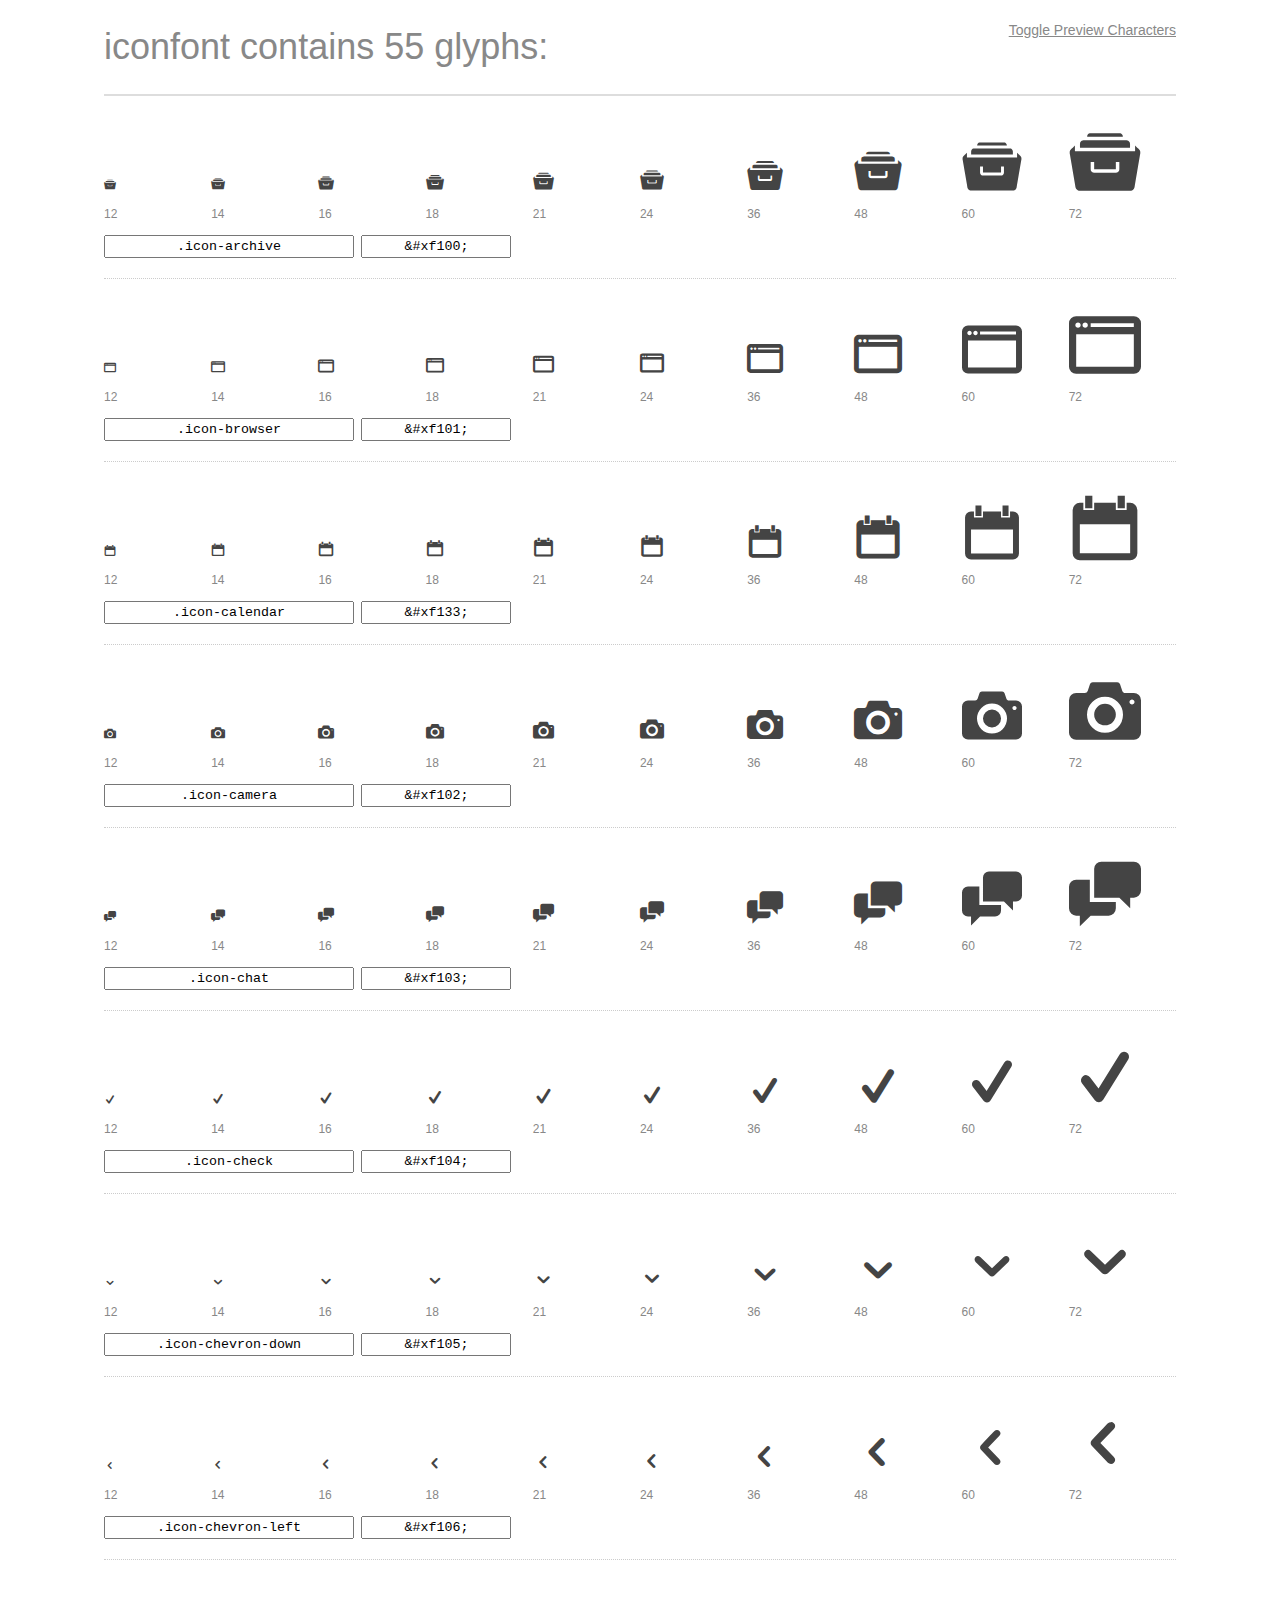
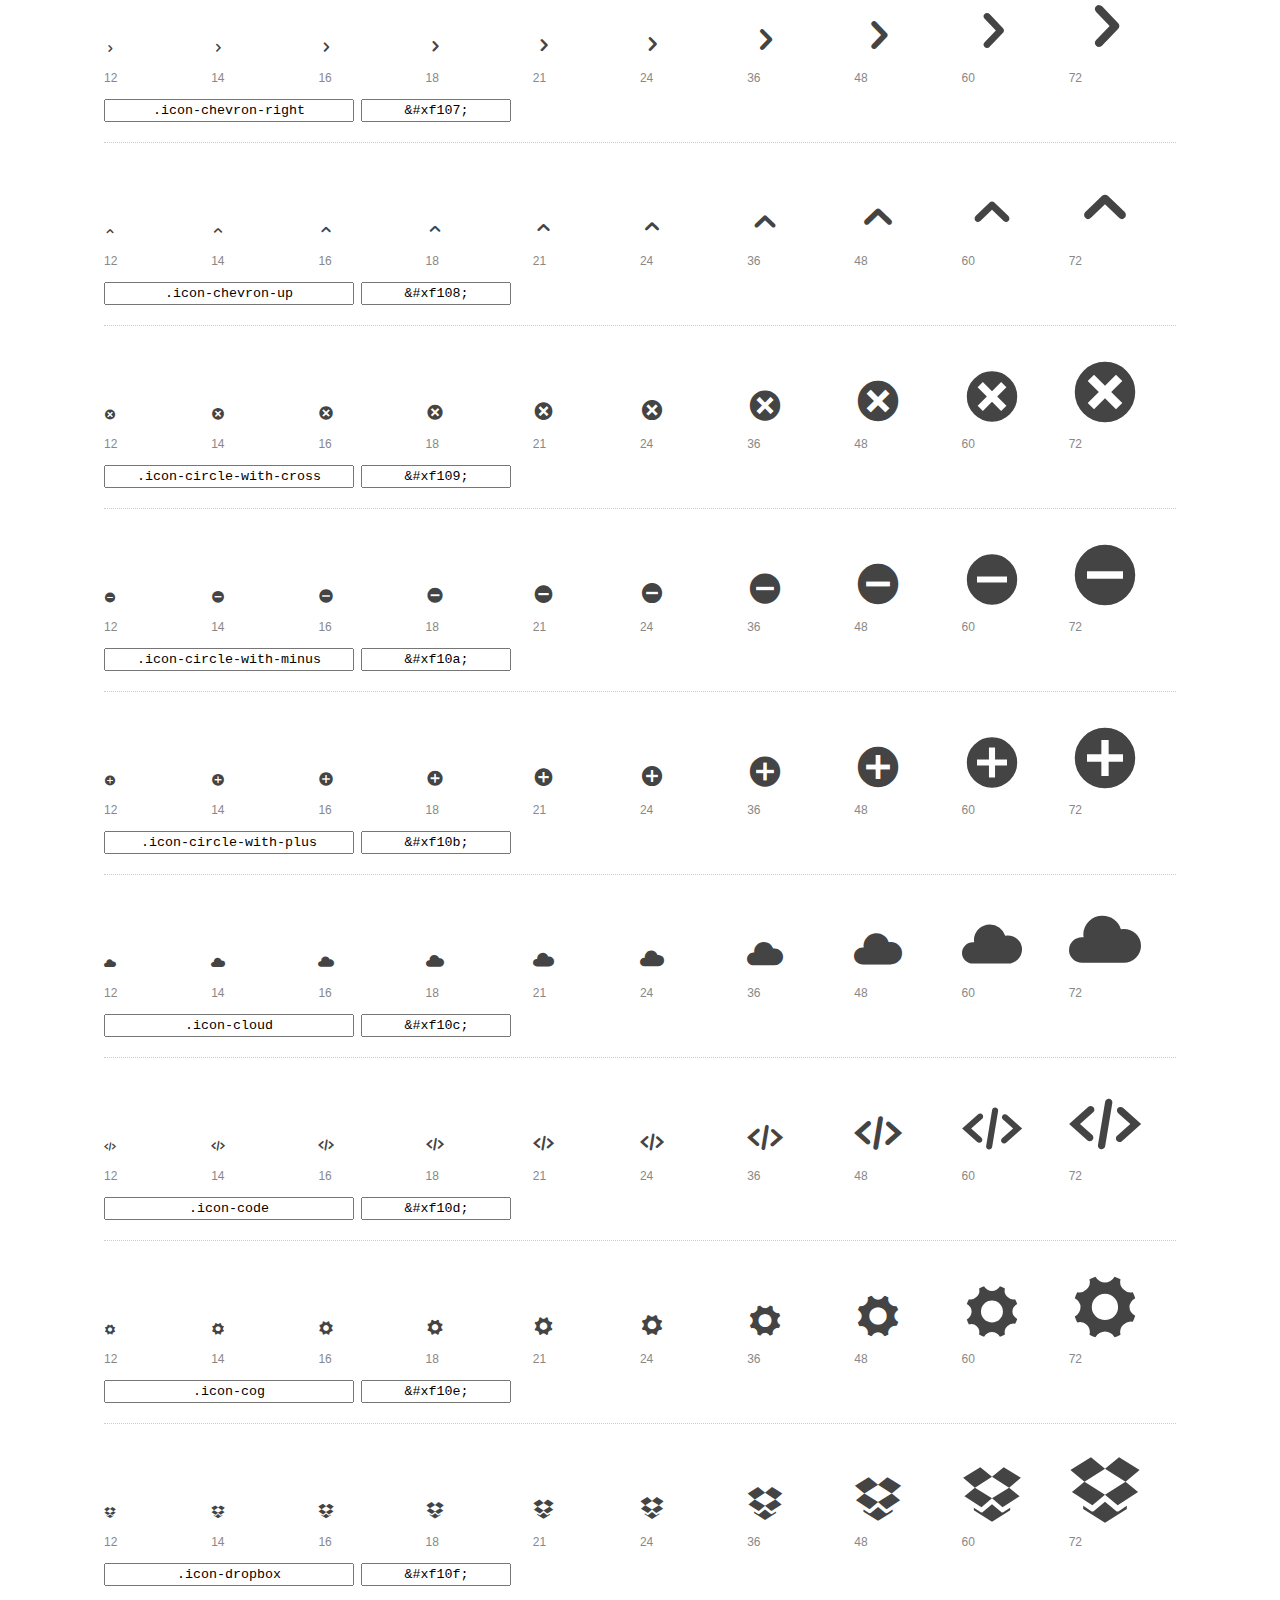
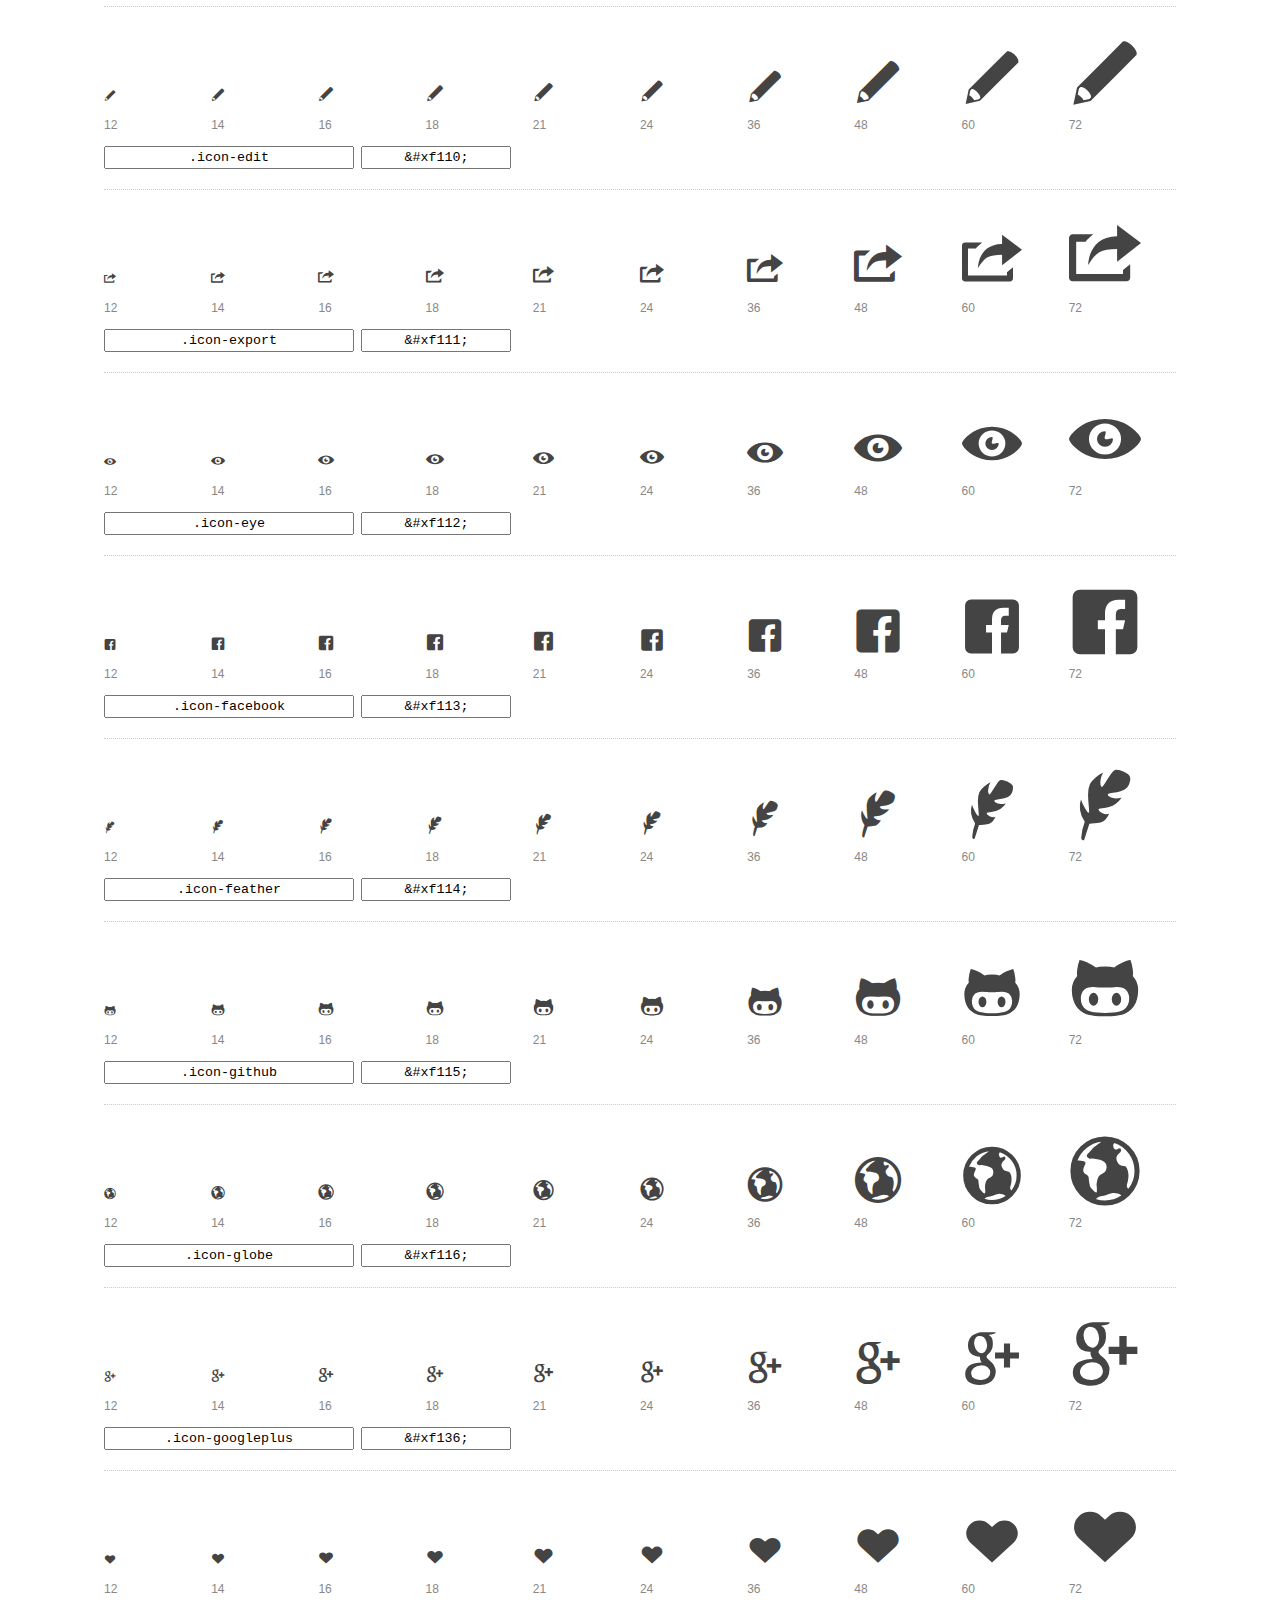
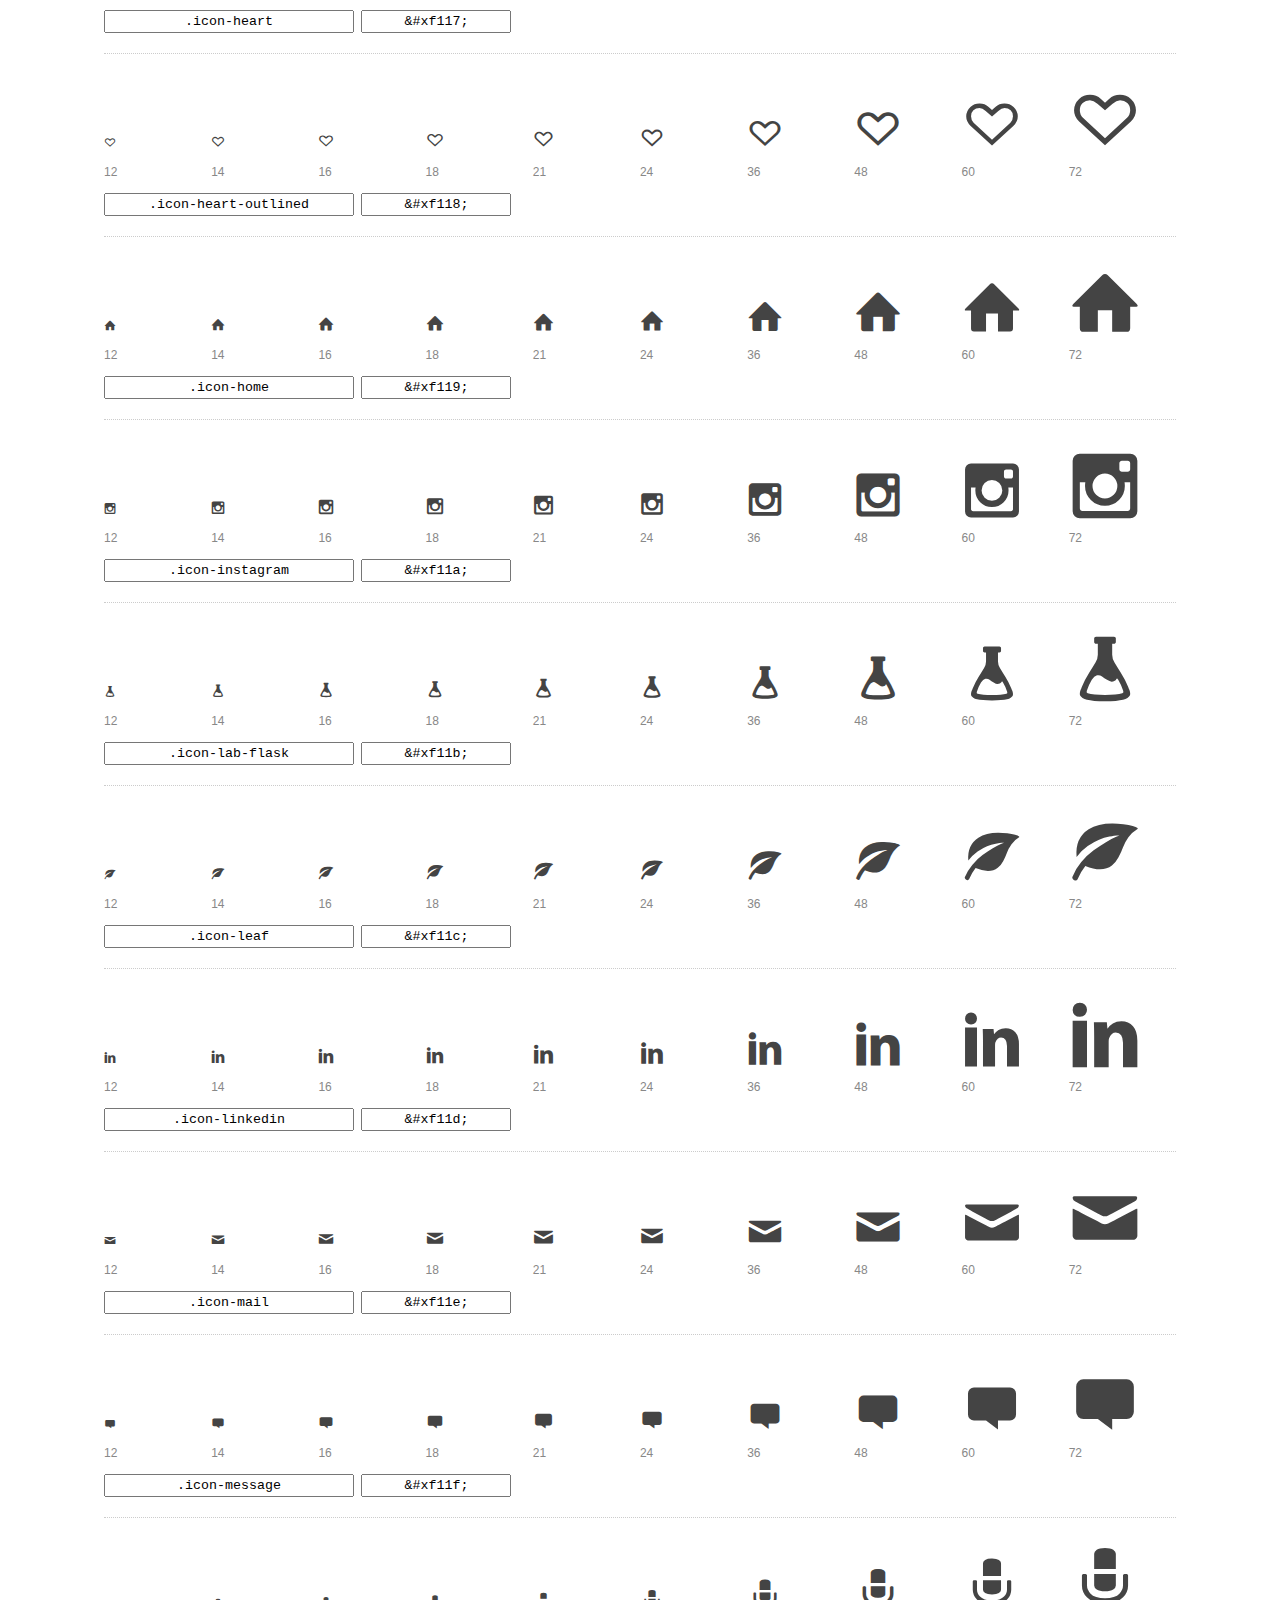
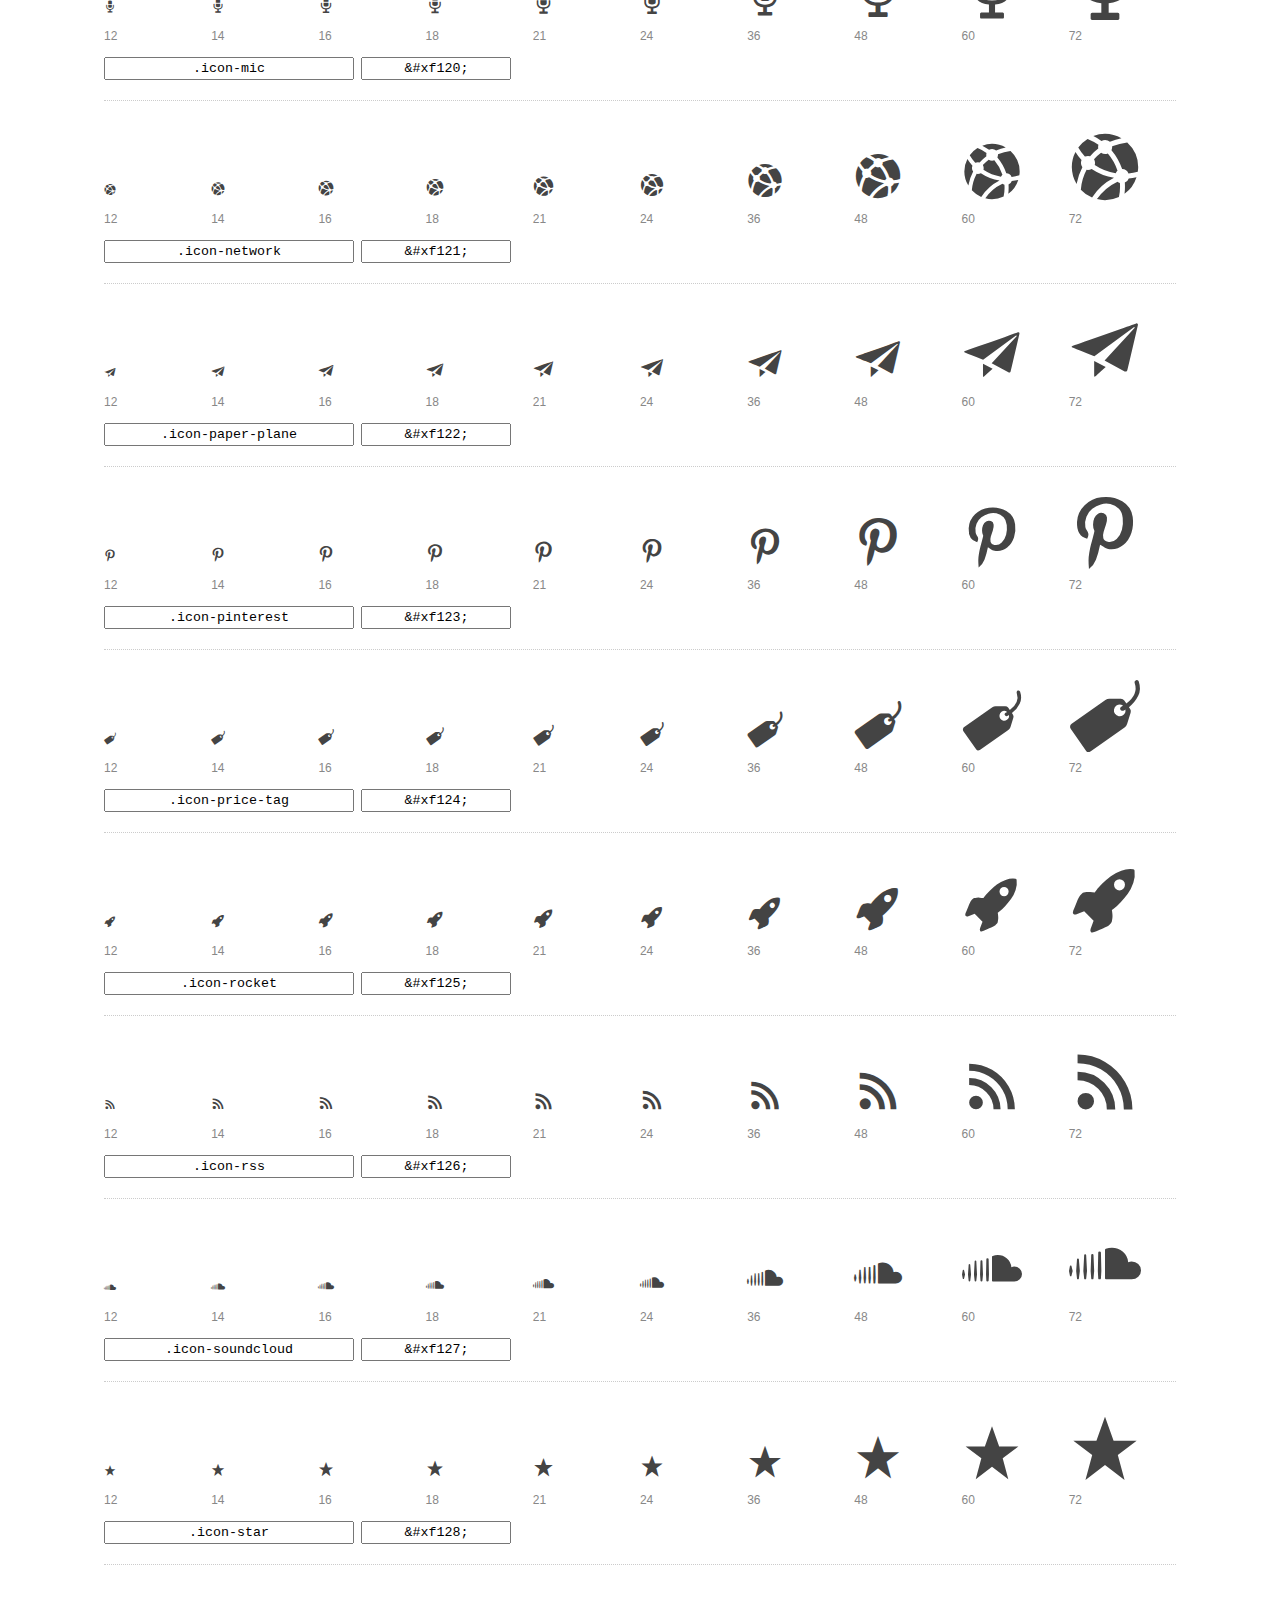
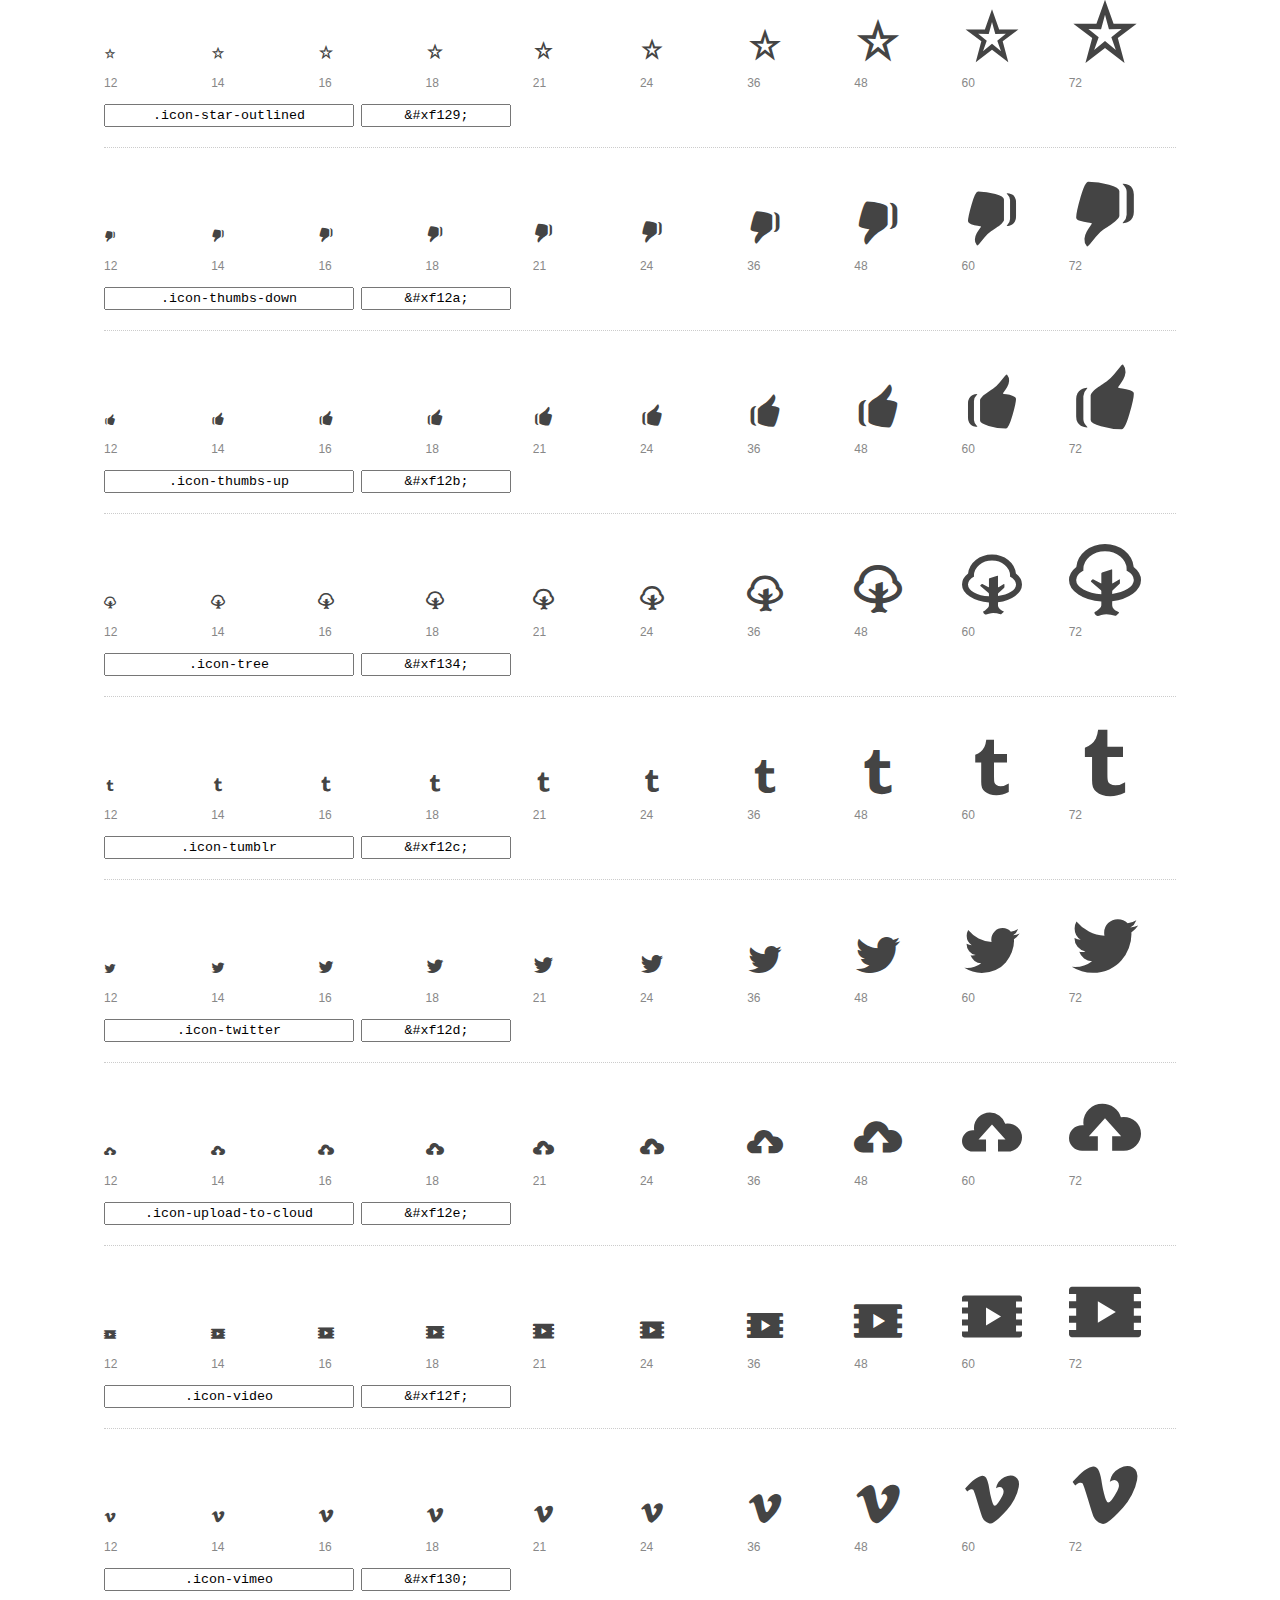
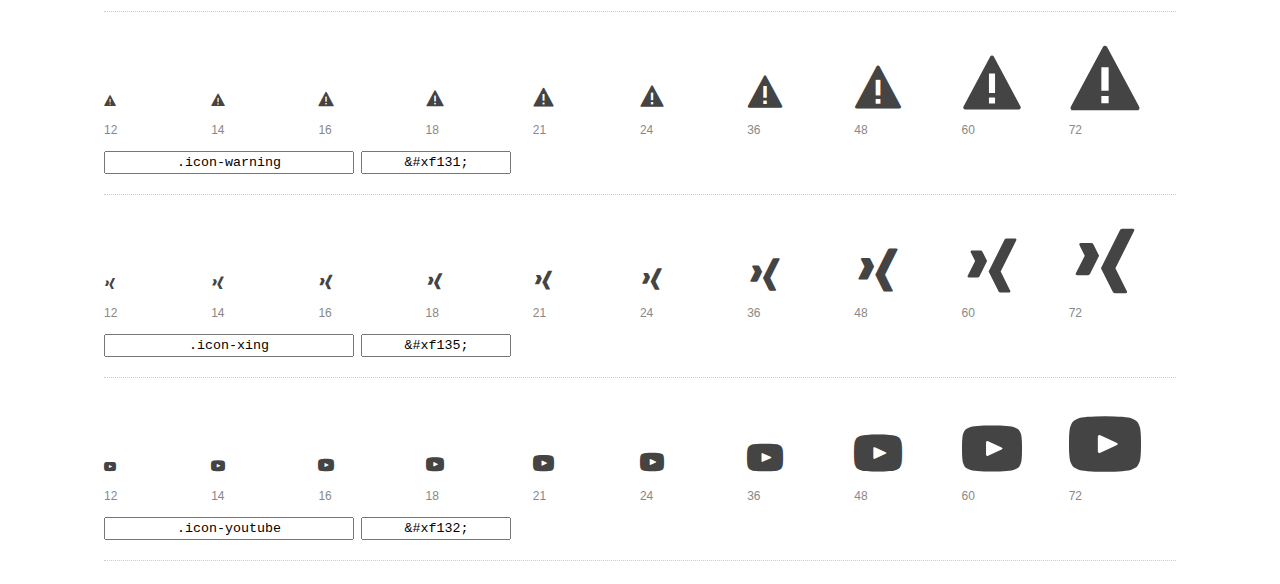
<file: assets/fonts/iconfont-preview.html>
<!DOCTYPE html>
<html>
  <head>
    <title>iconfont glyphs preview</title>

    <style>
      /* Page Styles */

      * {
        -moz-box-sizing: border-box;
        -webkit-box-sizing: border-box;
        box-sizing: border-box;
        margin: 0;
        padding: 0;
      }

      body {
        background: #fff;
        color: #444;
        font: 16px/1.5 "Helvetica Neue", Helvetica, Arial, sans-serif;
      }

      a,
      a:visited {
        color: #888;
        text-decoration: underline;
      }
      a:hover,
      a:focus { color: #000; }

      header {
        border-bottom: 2px solid #ddd;
        margin-bottom: 20px;
        overflow: hidden;
        padding: 20px 0;
      }

      header h1 {
        color: #888;
        float: left;
        font-size: 36px;
        font-weight: 300;
      }

      header a {
        float: right;
        font-size: 14px;
      }

      .container {
        margin: 0 auto;
        max-width: 1200px;
        min-width: 960px;
        padding: 0 40px;
        width: 90%;
      }

      .glyph {
        border-bottom: 1px dotted #ccc;
        padding: 10px 0 20px;
        margin-bottom: 20px;
      }

      .preview-glyphs { vertical-align: bottom; }

      .preview-scale {
        color: #888;
        font-size: 12px;
        margin-top: 5px;
      }

      .step {
        display: inline-block;
        line-height: 1;
        position: relative;
        width: 10%;
      }

      .step .letters,
      .step i {
        -webkit-transition: opacity .3s;
        -moz-transition: opacity .3s;
        -ms-transition: opacity .3s;
        -o-transition: opacity .3s;
        transition: opacity .3s;
      }

      .step:hover .letters { opacity: 1; }
      .step:hover i { opacity: .3; }

      .letters {
        opacity: .3;
        position: absolute;
      }

      .characters-off .letters { display: none; }
      .characters-off .step:hover i { opacity: 1; }

      
      .size-12 { font-size: 12px; }
      
      .size-14 { font-size: 14px; }
      
      .size-16 { font-size: 16px; }
      
      .size-18 { font-size: 18px; }
      
      .size-21 { font-size: 21px; }
      
      .size-24 { font-size: 24px; }
      
      .size-36 { font-size: 36px; }
      
      .size-48 { font-size: 48px; }
      
      .size-60 { font-size: 60px; }
      
      .size-72 { font-size: 72px; }
      

      .usage { margin-top: 10px; }

      .usage input {
        font-family: monospace;
        margin-right: 3px;
        padding: 2px 5px;
        text-align: center;
      }

      .usage .point { width: 150px; }

      .usage .class { width: 250px; }

      footer {
        color: #888;
        font-size: 12px;
        padding: 20px 0;
      }

      /* Icon Font: iconfont */

      @font-face {
  font-family: "iconfont";
  src: url("./iconfont.eot");
  src: url("./iconfont.eot?#iefix") format("embedded-opentype"),
       url("./iconfont.woff") format("woff"),
       url("./iconfont.ttf") format("truetype"),
       url("./iconfont.svg#iconfont") format("svg");
  font-weight: normal;
  font-style: normal;
}

@media screen and (-webkit-min-device-pixel-ratio:0) {
  @font-face {
    font-family: "iconfont";
    src: url("./iconfont.svg#iconfont") format("svg");
  }
}

      [data-icon]:before { content: attr(data-icon); }

      [data-icon]:before,
      .icon-archive:before,
.icon-browser:before,
.icon-calendar:before,
.icon-camera:before,
.icon-chat:before,
.icon-check:before,
.icon-chevron-down:before,
.icon-chevron-left:before,
.icon-chevron-right:before,
.icon-chevron-up:before,
.icon-circle-with-cross:before,
.icon-circle-with-minus:before,
.icon-circle-with-plus:before,
.icon-cloud:before,
.icon-code:before,
.icon-cog:before,
.icon-dropbox:before,
.icon-edit:before,
.icon-export:before,
.icon-eye:before,
.icon-facebook:before,
.icon-feather:before,
.icon-github:before,
.icon-globe:before,
.icon-googleplus:before,
.icon-heart:before,
.icon-heart-outlined:before,
.icon-home:before,
.icon-instagram:before,
.icon-lab-flask:before,
.icon-leaf:before,
.icon-linkedin:before,
.icon-mail:before,
.icon-message:before,
.icon-mic:before,
.icon-network:before,
.icon-paper-plane:before,
.icon-pinterest:before,
.icon-price-tag:before,
.icon-rocket:before,
.icon-rss:before,
.icon-soundcloud:before,
.icon-star:before,
.icon-star-outlined:before,
.icon-thumbs-down:before,
.icon-thumbs-up:before,
.icon-tree:before,
.icon-tumblr:before,
.icon-twitter:before,
.icon-upload-to-cloud:before,
.icon-video:before,
.icon-vimeo:before,
.icon-warning:before,
.icon-xing:before,
.icon-youtube:before {
        display: inline-block;
  font-family: "iconfont";
  font-style: normal;
  font-weight: normal;
  font-variant: normal;
  line-height: 1;
  text-decoration: inherit;
  text-rendering: optimizeLegibility;
  text-transform: none;
  -moz-osx-font-smoothing: grayscale;
  -webkit-font-smoothing: antialiased;
  font-smoothing: antialiased;
      }

      .icon-archive:before { content: "\f100"; }
.icon-browser:before { content: "\f101"; }
.icon-calendar:before { content: "\f133"; }
.icon-camera:before { content: "\f102"; }
.icon-chat:before { content: "\f103"; }
.icon-check:before { content: "\f104"; }
.icon-chevron-down:before { content: "\f105"; }
.icon-chevron-left:before { content: "\f106"; }
.icon-chevron-right:before { content: "\f107"; }
.icon-chevron-up:before { content: "\f108"; }
.icon-circle-with-cross:before { content: "\f109"; }
.icon-circle-with-minus:before { content: "\f10a"; }
.icon-circle-with-plus:before { content: "\f10b"; }
.icon-cloud:before { content: "\f10c"; }
.icon-code:before { content: "\f10d"; }
.icon-cog:before { content: "\f10e"; }
.icon-dropbox:before { content: "\f10f"; }
.icon-edit:before { content: "\f110"; }
.icon-export:before { content: "\f111"; }
.icon-eye:before { content: "\f112"; }
.icon-facebook:before { content: "\f113"; }
.icon-feather:before { content: "\f114"; }
.icon-github:before { content: "\f115"; }
.icon-globe:before { content: "\f116"; }
.icon-googleplus:before { content: "\f136"; }
.icon-heart:before { content: "\f117"; }
.icon-heart-outlined:before { content: "\f118"; }
.icon-home:before { content: "\f119"; }
.icon-instagram:before { content: "\f11a"; }
.icon-lab-flask:before { content: "\f11b"; }
.icon-leaf:before { content: "\f11c"; }
.icon-linkedin:before { content: "\f11d"; }
.icon-mail:before { content: "\f11e"; }
.icon-message:before { content: "\f11f"; }
.icon-mic:before { content: "\f120"; }
.icon-network:before { content: "\f121"; }
.icon-paper-plane:before { content: "\f122"; }
.icon-pinterest:before { content: "\f123"; }
.icon-price-tag:before { content: "\f124"; }
.icon-rocket:before { content: "\f125"; }
.icon-rss:before { content: "\f126"; }
.icon-soundcloud:before { content: "\f127"; }
.icon-star:before { content: "\f128"; }
.icon-star-outlined:before { content: "\f129"; }
.icon-thumbs-down:before { content: "\f12a"; }
.icon-thumbs-up:before { content: "\f12b"; }
.icon-tree:before { content: "\f134"; }
.icon-tumblr:before { content: "\f12c"; }
.icon-twitter:before { content: "\f12d"; }
.icon-upload-to-cloud:before { content: "\f12e"; }
.icon-video:before { content: "\f12f"; }
.icon-vimeo:before { content: "\f130"; }
.icon-warning:before { content: "\f131"; }
.icon-xing:before { content: "\f135"; }
.icon-youtube:before { content: "\f132"; }
    </style>

    <!--[if lte IE 8]><script src="http://html5shiv.googlecode.com/svn/trunk/html5.js"></script><![endif]-->

    <script>
      function toggleCharacters() {
        var body = document.getElementsByTagName('body')[0];
        body.className = body.className === 'characters-off' ? '' : 'characters-off';
      }
    </script>
  </head>

  <body class="characters-off">
    <div id="page" class="container">
      <header>
        <h1>iconfont contains 55 glyphs:</h1>
        <a onclick="toggleCharacters(); return false;" href="#">Toggle Preview Characters</a>
      </header>

      
      <div class="glyph">
        <div class="preview-glyphs">
          <span class="step size-12"><span class="letters">Pp</span><i id="icon-archive" class="icon-archive"></i></span><span class="step size-14"><span class="letters">Pp</span><i id="icon-archive" class="icon-archive"></i></span><span class="step size-16"><span class="letters">Pp</span><i id="icon-archive" class="icon-archive"></i></span><span class="step size-18"><span class="letters">Pp</span><i id="icon-archive" class="icon-archive"></i></span><span class="step size-21"><span class="letters">Pp</span><i id="icon-archive" class="icon-archive"></i></span><span class="step size-24"><span class="letters">Pp</span><i id="icon-archive" class="icon-archive"></i></span><span class="step size-36"><span class="letters">Pp</span><i id="icon-archive" class="icon-archive"></i></span><span class="step size-48"><span class="letters">Pp</span><i id="icon-archive" class="icon-archive"></i></span><span class="step size-60"><span class="letters">Pp</span><i id="icon-archive" class="icon-archive"></i></span><span class="step size-72"><span class="letters">Pp</span><i id="icon-archive" class="icon-archive"></i></span>
        </div>
        <div class="preview-scale">
          <span class="step">12</span><span class="step">14</span><span class="step">16</span><span class="step">18</span><span class="step">21</span><span class="step">24</span><span class="step">36</span><span class="step">48</span><span class="step">60</span><span class="step">72</span>
        </div>
        <div class="usage">
          <input class="class" type="text" readonly="readonly" onClick="this.select();" value=".icon-archive" />
          <input class="point" type="text" readonly="readonly" onClick="this.select();" value="&amp;#xf100;" />
        </div>
      </div>
      
      <div class="glyph">
        <div class="preview-glyphs">
          <span class="step size-12"><span class="letters">Pp</span><i id="icon-browser" class="icon-browser"></i></span><span class="step size-14"><span class="letters">Pp</span><i id="icon-browser" class="icon-browser"></i></span><span class="step size-16"><span class="letters">Pp</span><i id="icon-browser" class="icon-browser"></i></span><span class="step size-18"><span class="letters">Pp</span><i id="icon-browser" class="icon-browser"></i></span><span class="step size-21"><span class="letters">Pp</span><i id="icon-browser" class="icon-browser"></i></span><span class="step size-24"><span class="letters">Pp</span><i id="icon-browser" class="icon-browser"></i></span><span class="step size-36"><span class="letters">Pp</span><i id="icon-browser" class="icon-browser"></i></span><span class="step size-48"><span class="letters">Pp</span><i id="icon-browser" class="icon-browser"></i></span><span class="step size-60"><span class="letters">Pp</span><i id="icon-browser" class="icon-browser"></i></span><span class="step size-72"><span class="letters">Pp</span><i id="icon-browser" class="icon-browser"></i></span>
        </div>
        <div class="preview-scale">
          <span class="step">12</span><span class="step">14</span><span class="step">16</span><span class="step">18</span><span class="step">21</span><span class="step">24</span><span class="step">36</span><span class="step">48</span><span class="step">60</span><span class="step">72</span>
        </div>
        <div class="usage">
          <input class="class" type="text" readonly="readonly" onClick="this.select();" value=".icon-browser" />
          <input class="point" type="text" readonly="readonly" onClick="this.select();" value="&amp;#xf101;" />
        </div>
      </div>
      
      <div class="glyph">
        <div class="preview-glyphs">
          <span class="step size-12"><span class="letters">Pp</span><i id="icon-calendar" class="icon-calendar"></i></span><span class="step size-14"><span class="letters">Pp</span><i id="icon-calendar" class="icon-calendar"></i></span><span class="step size-16"><span class="letters">Pp</span><i id="icon-calendar" class="icon-calendar"></i></span><span class="step size-18"><span class="letters">Pp</span><i id="icon-calendar" class="icon-calendar"></i></span><span class="step size-21"><span class="letters">Pp</span><i id="icon-calendar" class="icon-calendar"></i></span><span class="step size-24"><span class="letters">Pp</span><i id="icon-calendar" class="icon-calendar"></i></span><span class="step size-36"><span class="letters">Pp</span><i id="icon-calendar" class="icon-calendar"></i></span><span class="step size-48"><span class="letters">Pp</span><i id="icon-calendar" class="icon-calendar"></i></span><span class="step size-60"><span class="letters">Pp</span><i id="icon-calendar" class="icon-calendar"></i></span><span class="step size-72"><span class="letters">Pp</span><i id="icon-calendar" class="icon-calendar"></i></span>
        </div>
        <div class="preview-scale">
          <span class="step">12</span><span class="step">14</span><span class="step">16</span><span class="step">18</span><span class="step">21</span><span class="step">24</span><span class="step">36</span><span class="step">48</span><span class="step">60</span><span class="step">72</span>
        </div>
        <div class="usage">
          <input class="class" type="text" readonly="readonly" onClick="this.select();" value=".icon-calendar" />
          <input class="point" type="text" readonly="readonly" onClick="this.select();" value="&amp;#xf133;" />
        </div>
      </div>
      
      <div class="glyph">
        <div class="preview-glyphs">
          <span class="step size-12"><span class="letters">Pp</span><i id="icon-camera" class="icon-camera"></i></span><span class="step size-14"><span class="letters">Pp</span><i id="icon-camera" class="icon-camera"></i></span><span class="step size-16"><span class="letters">Pp</span><i id="icon-camera" class="icon-camera"></i></span><span class="step size-18"><span class="letters">Pp</span><i id="icon-camera" class="icon-camera"></i></span><span class="step size-21"><span class="letters">Pp</span><i id="icon-camera" class="icon-camera"></i></span><span class="step size-24"><span class="letters">Pp</span><i id="icon-camera" class="icon-camera"></i></span><span class="step size-36"><span class="letters">Pp</span><i id="icon-camera" class="icon-camera"></i></span><span class="step size-48"><span class="letters">Pp</span><i id="icon-camera" class="icon-camera"></i></span><span class="step size-60"><span class="letters">Pp</span><i id="icon-camera" class="icon-camera"></i></span><span class="step size-72"><span class="letters">Pp</span><i id="icon-camera" class="icon-camera"></i></span>
        </div>
        <div class="preview-scale">
          <span class="step">12</span><span class="step">14</span><span class="step">16</span><span class="step">18</span><span class="step">21</span><span class="step">24</span><span class="step">36</span><span class="step">48</span><span class="step">60</span><span class="step">72</span>
        </div>
        <div class="usage">
          <input class="class" type="text" readonly="readonly" onClick="this.select();" value=".icon-camera" />
          <input class="point" type="text" readonly="readonly" onClick="this.select();" value="&amp;#xf102;" />
        </div>
      </div>
      
      <div class="glyph">
        <div class="preview-glyphs">
          <span class="step size-12"><span class="letters">Pp</span><i id="icon-chat" class="icon-chat"></i></span><span class="step size-14"><span class="letters">Pp</span><i id="icon-chat" class="icon-chat"></i></span><span class="step size-16"><span class="letters">Pp</span><i id="icon-chat" class="icon-chat"></i></span><span class="step size-18"><span class="letters">Pp</span><i id="icon-chat" class="icon-chat"></i></span><span class="step size-21"><span class="letters">Pp</span><i id="icon-chat" class="icon-chat"></i></span><span class="step size-24"><span class="letters">Pp</span><i id="icon-chat" class="icon-chat"></i></span><span class="step size-36"><span class="letters">Pp</span><i id="icon-chat" class="icon-chat"></i></span><span class="step size-48"><span class="letters">Pp</span><i id="icon-chat" class="icon-chat"></i></span><span class="step size-60"><span class="letters">Pp</span><i id="icon-chat" class="icon-chat"></i></span><span class="step size-72"><span class="letters">Pp</span><i id="icon-chat" class="icon-chat"></i></span>
        </div>
        <div class="preview-scale">
          <span class="step">12</span><span class="step">14</span><span class="step">16</span><span class="step">18</span><span class="step">21</span><span class="step">24</span><span class="step">36</span><span class="step">48</span><span class="step">60</span><span class="step">72</span>
        </div>
        <div class="usage">
          <input class="class" type="text" readonly="readonly" onClick="this.select();" value=".icon-chat" />
          <input class="point" type="text" readonly="readonly" onClick="this.select();" value="&amp;#xf103;" />
        </div>
      </div>
      
      <div class="glyph">
        <div class="preview-glyphs">
          <span class="step size-12"><span class="letters">Pp</span><i id="icon-check" class="icon-check"></i></span><span class="step size-14"><span class="letters">Pp</span><i id="icon-check" class="icon-check"></i></span><span class="step size-16"><span class="letters">Pp</span><i id="icon-check" class="icon-check"></i></span><span class="step size-18"><span class="letters">Pp</span><i id="icon-check" class="icon-check"></i></span><span class="step size-21"><span class="letters">Pp</span><i id="icon-check" class="icon-check"></i></span><span class="step size-24"><span class="letters">Pp</span><i id="icon-check" class="icon-check"></i></span><span class="step size-36"><span class="letters">Pp</span><i id="icon-check" class="icon-check"></i></span><span class="step size-48"><span class="letters">Pp</span><i id="icon-check" class="icon-check"></i></span><span class="step size-60"><span class="letters">Pp</span><i id="icon-check" class="icon-check"></i></span><span class="step size-72"><span class="letters">Pp</span><i id="icon-check" class="icon-check"></i></span>
        </div>
        <div class="preview-scale">
          <span class="step">12</span><span class="step">14</span><span class="step">16</span><span class="step">18</span><span class="step">21</span><span class="step">24</span><span class="step">36</span><span class="step">48</span><span class="step">60</span><span class="step">72</span>
        </div>
        <div class="usage">
          <input class="class" type="text" readonly="readonly" onClick="this.select();" value=".icon-check" />
          <input class="point" type="text" readonly="readonly" onClick="this.select();" value="&amp;#xf104;" />
        </div>
      </div>
      
      <div class="glyph">
        <div class="preview-glyphs">
          <span class="step size-12"><span class="letters">Pp</span><i id="icon-chevron-down" class="icon-chevron-down"></i></span><span class="step size-14"><span class="letters">Pp</span><i id="icon-chevron-down" class="icon-chevron-down"></i></span><span class="step size-16"><span class="letters">Pp</span><i id="icon-chevron-down" class="icon-chevron-down"></i></span><span class="step size-18"><span class="letters">Pp</span><i id="icon-chevron-down" class="icon-chevron-down"></i></span><span class="step size-21"><span class="letters">Pp</span><i id="icon-chevron-down" class="icon-chevron-down"></i></span><span class="step size-24"><span class="letters">Pp</span><i id="icon-chevron-down" class="icon-chevron-down"></i></span><span class="step size-36"><span class="letters">Pp</span><i id="icon-chevron-down" class="icon-chevron-down"></i></span><span class="step size-48"><span class="letters">Pp</span><i id="icon-chevron-down" class="icon-chevron-down"></i></span><span class="step size-60"><span class="letters">Pp</span><i id="icon-chevron-down" class="icon-chevron-down"></i></span><span class="step size-72"><span class="letters">Pp</span><i id="icon-chevron-down" class="icon-chevron-down"></i></span>
        </div>
        <div class="preview-scale">
          <span class="step">12</span><span class="step">14</span><span class="step">16</span><span class="step">18</span><span class="step">21</span><span class="step">24</span><span class="step">36</span><span class="step">48</span><span class="step">60</span><span class="step">72</span>
        </div>
        <div class="usage">
          <input class="class" type="text" readonly="readonly" onClick="this.select();" value=".icon-chevron-down" />
          <input class="point" type="text" readonly="readonly" onClick="this.select();" value="&amp;#xf105;" />
        </div>
      </div>
      
      <div class="glyph">
        <div class="preview-glyphs">
          <span class="step size-12"><span class="letters">Pp</span><i id="icon-chevron-left" class="icon-chevron-left"></i></span><span class="step size-14"><span class="letters">Pp</span><i id="icon-chevron-left" class="icon-chevron-left"></i></span><span class="step size-16"><span class="letters">Pp</span><i id="icon-chevron-left" class="icon-chevron-left"></i></span><span class="step size-18"><span class="letters">Pp</span><i id="icon-chevron-left" class="icon-chevron-left"></i></span><span class="step size-21"><span class="letters">Pp</span><i id="icon-chevron-left" class="icon-chevron-left"></i></span><span class="step size-24"><span class="letters">Pp</span><i id="icon-chevron-left" class="icon-chevron-left"></i></span><span class="step size-36"><span class="letters">Pp</span><i id="icon-chevron-left" class="icon-chevron-left"></i></span><span class="step size-48"><span class="letters">Pp</span><i id="icon-chevron-left" class="icon-chevron-left"></i></span><span class="step size-60"><span class="letters">Pp</span><i id="icon-chevron-left" class="icon-chevron-left"></i></span><span class="step size-72"><span class="letters">Pp</span><i id="icon-chevron-left" class="icon-chevron-left"></i></span>
        </div>
        <div class="preview-scale">
          <span class="step">12</span><span class="step">14</span><span class="step">16</span><span class="step">18</span><span class="step">21</span><span class="step">24</span><span class="step">36</span><span class="step">48</span><span class="step">60</span><span class="step">72</span>
        </div>
        <div class="usage">
          <input class="class" type="text" readonly="readonly" onClick="this.select();" value=".icon-chevron-left" />
          <input class="point" type="text" readonly="readonly" onClick="this.select();" value="&amp;#xf106;" />
        </div>
      </div>
      
      <div class="glyph">
        <div class="preview-glyphs">
          <span class="step size-12"><span class="letters">Pp</span><i id="icon-chevron-right" class="icon-chevron-right"></i></span><span class="step size-14"><span class="letters">Pp</span><i id="icon-chevron-right" class="icon-chevron-right"></i></span><span class="step size-16"><span class="letters">Pp</span><i id="icon-chevron-right" class="icon-chevron-right"></i></span><span class="step size-18"><span class="letters">Pp</span><i id="icon-chevron-right" class="icon-chevron-right"></i></span><span class="step size-21"><span class="letters">Pp</span><i id="icon-chevron-right" class="icon-chevron-right"></i></span><span class="step size-24"><span class="letters">Pp</span><i id="icon-chevron-right" class="icon-chevron-right"></i></span><span class="step size-36"><span class="letters">Pp</span><i id="icon-chevron-right" class="icon-chevron-right"></i></span><span class="step size-48"><span class="letters">Pp</span><i id="icon-chevron-right" class="icon-chevron-right"></i></span><span class="step size-60"><span class="letters">Pp</span><i id="icon-chevron-right" class="icon-chevron-right"></i></span><span class="step size-72"><span class="letters">Pp</span><i id="icon-chevron-right" class="icon-chevron-right"></i></span>
        </div>
        <div class="preview-scale">
          <span class="step">12</span><span class="step">14</span><span class="step">16</span><span class="step">18</span><span class="step">21</span><span class="step">24</span><span class="step">36</span><span class="step">48</span><span class="step">60</span><span class="step">72</span>
        </div>
        <div class="usage">
          <input class="class" type="text" readonly="readonly" onClick="this.select();" value=".icon-chevron-right" />
          <input class="point" type="text" readonly="readonly" onClick="this.select();" value="&amp;#xf107;" />
        </div>
      </div>
      
      <div class="glyph">
        <div class="preview-glyphs">
          <span class="step size-12"><span class="letters">Pp</span><i id="icon-chevron-up" class="icon-chevron-up"></i></span><span class="step size-14"><span class="letters">Pp</span><i id="icon-chevron-up" class="icon-chevron-up"></i></span><span class="step size-16"><span class="letters">Pp</span><i id="icon-chevron-up" class="icon-chevron-up"></i></span><span class="step size-18"><span class="letters">Pp</span><i id="icon-chevron-up" class="icon-chevron-up"></i></span><span class="step size-21"><span class="letters">Pp</span><i id="icon-chevron-up" class="icon-chevron-up"></i></span><span class="step size-24"><span class="letters">Pp</span><i id="icon-chevron-up" class="icon-chevron-up"></i></span><span class="step size-36"><span class="letters">Pp</span><i id="icon-chevron-up" class="icon-chevron-up"></i></span><span class="step size-48"><span class="letters">Pp</span><i id="icon-chevron-up" class="icon-chevron-up"></i></span><span class="step size-60"><span class="letters">Pp</span><i id="icon-chevron-up" class="icon-chevron-up"></i></span><span class="step size-72"><span class="letters">Pp</span><i id="icon-chevron-up" class="icon-chevron-up"></i></span>
        </div>
        <div class="preview-scale">
          <span class="step">12</span><span class="step">14</span><span class="step">16</span><span class="step">18</span><span class="step">21</span><span class="step">24</span><span class="step">36</span><span class="step">48</span><span class="step">60</span><span class="step">72</span>
        </div>
        <div class="usage">
          <input class="class" type="text" readonly="readonly" onClick="this.select();" value=".icon-chevron-up" />
          <input class="point" type="text" readonly="readonly" onClick="this.select();" value="&amp;#xf108;" />
        </div>
      </div>
      
      <div class="glyph">
        <div class="preview-glyphs">
          <span class="step size-12"><span class="letters">Pp</span><i id="icon-circle-with-cross" class="icon-circle-with-cross"></i></span><span class="step size-14"><span class="letters">Pp</span><i id="icon-circle-with-cross" class="icon-circle-with-cross"></i></span><span class="step size-16"><span class="letters">Pp</span><i id="icon-circle-with-cross" class="icon-circle-with-cross"></i></span><span class="step size-18"><span class="letters">Pp</span><i id="icon-circle-with-cross" class="icon-circle-with-cross"></i></span><span class="step size-21"><span class="letters">Pp</span><i id="icon-circle-with-cross" class="icon-circle-with-cross"></i></span><span class="step size-24"><span class="letters">Pp</span><i id="icon-circle-with-cross" class="icon-circle-with-cross"></i></span><span class="step size-36"><span class="letters">Pp</span><i id="icon-circle-with-cross" class="icon-circle-with-cross"></i></span><span class="step size-48"><span class="letters">Pp</span><i id="icon-circle-with-cross" class="icon-circle-with-cross"></i></span><span class="step size-60"><span class="letters">Pp</span><i id="icon-circle-with-cross" class="icon-circle-with-cross"></i></span><span class="step size-72"><span class="letters">Pp</span><i id="icon-circle-with-cross" class="icon-circle-with-cross"></i></span>
        </div>
        <div class="preview-scale">
          <span class="step">12</span><span class="step">14</span><span class="step">16</span><span class="step">18</span><span class="step">21</span><span class="step">24</span><span class="step">36</span><span class="step">48</span><span class="step">60</span><span class="step">72</span>
        </div>
        <div class="usage">
          <input class="class" type="text" readonly="readonly" onClick="this.select();" value=".icon-circle-with-cross" />
          <input class="point" type="text" readonly="readonly" onClick="this.select();" value="&amp;#xf109;" />
        </div>
      </div>
      
      <div class="glyph">
        <div class="preview-glyphs">
          <span class="step size-12"><span class="letters">Pp</span><i id="icon-circle-with-minus" class="icon-circle-with-minus"></i></span><span class="step size-14"><span class="letters">Pp</span><i id="icon-circle-with-minus" class="icon-circle-with-minus"></i></span><span class="step size-16"><span class="letters">Pp</span><i id="icon-circle-with-minus" class="icon-circle-with-minus"></i></span><span class="step size-18"><span class="letters">Pp</span><i id="icon-circle-with-minus" class="icon-circle-with-minus"></i></span><span class="step size-21"><span class="letters">Pp</span><i id="icon-circle-with-minus" class="icon-circle-with-minus"></i></span><span class="step size-24"><span class="letters">Pp</span><i id="icon-circle-with-minus" class="icon-circle-with-minus"></i></span><span class="step size-36"><span class="letters">Pp</span><i id="icon-circle-with-minus" class="icon-circle-with-minus"></i></span><span class="step size-48"><span class="letters">Pp</span><i id="icon-circle-with-minus" class="icon-circle-with-minus"></i></span><span class="step size-60"><span class="letters">Pp</span><i id="icon-circle-with-minus" class="icon-circle-with-minus"></i></span><span class="step size-72"><span class="letters">Pp</span><i id="icon-circle-with-minus" class="icon-circle-with-minus"></i></span>
        </div>
        <div class="preview-scale">
          <span class="step">12</span><span class="step">14</span><span class="step">16</span><span class="step">18</span><span class="step">21</span><span class="step">24</span><span class="step">36</span><span class="step">48</span><span class="step">60</span><span class="step">72</span>
        </div>
        <div class="usage">
          <input class="class" type="text" readonly="readonly" onClick="this.select();" value=".icon-circle-with-minus" />
          <input class="point" type="text" readonly="readonly" onClick="this.select();" value="&amp;#xf10a;" />
        </div>
      </div>
      
      <div class="glyph">
        <div class="preview-glyphs">
          <span class="step size-12"><span class="letters">Pp</span><i id="icon-circle-with-plus" class="icon-circle-with-plus"></i></span><span class="step size-14"><span class="letters">Pp</span><i id="icon-circle-with-plus" class="icon-circle-with-plus"></i></span><span class="step size-16"><span class="letters">Pp</span><i id="icon-circle-with-plus" class="icon-circle-with-plus"></i></span><span class="step size-18"><span class="letters">Pp</span><i id="icon-circle-with-plus" class="icon-circle-with-plus"></i></span><span class="step size-21"><span class="letters">Pp</span><i id="icon-circle-with-plus" class="icon-circle-with-plus"></i></span><span class="step size-24"><span class="letters">Pp</span><i id="icon-circle-with-plus" class="icon-circle-with-plus"></i></span><span class="step size-36"><span class="letters">Pp</span><i id="icon-circle-with-plus" class="icon-circle-with-plus"></i></span><span class="step size-48"><span class="letters">Pp</span><i id="icon-circle-with-plus" class="icon-circle-with-plus"></i></span><span class="step size-60"><span class="letters">Pp</span><i id="icon-circle-with-plus" class="icon-circle-with-plus"></i></span><span class="step size-72"><span class="letters">Pp</span><i id="icon-circle-with-plus" class="icon-circle-with-plus"></i></span>
        </div>
        <div class="preview-scale">
          <span class="step">12</span><span class="step">14</span><span class="step">16</span><span class="step">18</span><span class="step">21</span><span class="step">24</span><span class="step">36</span><span class="step">48</span><span class="step">60</span><span class="step">72</span>
        </div>
        <div class="usage">
          <input class="class" type="text" readonly="readonly" onClick="this.select();" value=".icon-circle-with-plus" />
          <input class="point" type="text" readonly="readonly" onClick="this.select();" value="&amp;#xf10b;" />
        </div>
      </div>
      
      <div class="glyph">
        <div class="preview-glyphs">
          <span class="step size-12"><span class="letters">Pp</span><i id="icon-cloud" class="icon-cloud"></i></span><span class="step size-14"><span class="letters">Pp</span><i id="icon-cloud" class="icon-cloud"></i></span><span class="step size-16"><span class="letters">Pp</span><i id="icon-cloud" class="icon-cloud"></i></span><span class="step size-18"><span class="letters">Pp</span><i id="icon-cloud" class="icon-cloud"></i></span><span class="step size-21"><span class="letters">Pp</span><i id="icon-cloud" class="icon-cloud"></i></span><span class="step size-24"><span class="letters">Pp</span><i id="icon-cloud" class="icon-cloud"></i></span><span class="step size-36"><span class="letters">Pp</span><i id="icon-cloud" class="icon-cloud"></i></span><span class="step size-48"><span class="letters">Pp</span><i id="icon-cloud" class="icon-cloud"></i></span><span class="step size-60"><span class="letters">Pp</span><i id="icon-cloud" class="icon-cloud"></i></span><span class="step size-72"><span class="letters">Pp</span><i id="icon-cloud" class="icon-cloud"></i></span>
        </div>
        <div class="preview-scale">
          <span class="step">12</span><span class="step">14</span><span class="step">16</span><span class="step">18</span><span class="step">21</span><span class="step">24</span><span class="step">36</span><span class="step">48</span><span class="step">60</span><span class="step">72</span>
        </div>
        <div class="usage">
          <input class="class" type="text" readonly="readonly" onClick="this.select();" value=".icon-cloud" />
          <input class="point" type="text" readonly="readonly" onClick="this.select();" value="&amp;#xf10c;" />
        </div>
      </div>
      
      <div class="glyph">
        <div class="preview-glyphs">
          <span class="step size-12"><span class="letters">Pp</span><i id="icon-code" class="icon-code"></i></span><span class="step size-14"><span class="letters">Pp</span><i id="icon-code" class="icon-code"></i></span><span class="step size-16"><span class="letters">Pp</span><i id="icon-code" class="icon-code"></i></span><span class="step size-18"><span class="letters">Pp</span><i id="icon-code" class="icon-code"></i></span><span class="step size-21"><span class="letters">Pp</span><i id="icon-code" class="icon-code"></i></span><span class="step size-24"><span class="letters">Pp</span><i id="icon-code" class="icon-code"></i></span><span class="step size-36"><span class="letters">Pp</span><i id="icon-code" class="icon-code"></i></span><span class="step size-48"><span class="letters">Pp</span><i id="icon-code" class="icon-code"></i></span><span class="step size-60"><span class="letters">Pp</span><i id="icon-code" class="icon-code"></i></span><span class="step size-72"><span class="letters">Pp</span><i id="icon-code" class="icon-code"></i></span>
        </div>
        <div class="preview-scale">
          <span class="step">12</span><span class="step">14</span><span class="step">16</span><span class="step">18</span><span class="step">21</span><span class="step">24</span><span class="step">36</span><span class="step">48</span><span class="step">60</span><span class="step">72</span>
        </div>
        <div class="usage">
          <input class="class" type="text" readonly="readonly" onClick="this.select();" value=".icon-code" />
          <input class="point" type="text" readonly="readonly" onClick="this.select();" value="&amp;#xf10d;" />
        </div>
      </div>
      
      <div class="glyph">
        <div class="preview-glyphs">
          <span class="step size-12"><span class="letters">Pp</span><i id="icon-cog" class="icon-cog"></i></span><span class="step size-14"><span class="letters">Pp</span><i id="icon-cog" class="icon-cog"></i></span><span class="step size-16"><span class="letters">Pp</span><i id="icon-cog" class="icon-cog"></i></span><span class="step size-18"><span class="letters">Pp</span><i id="icon-cog" class="icon-cog"></i></span><span class="step size-21"><span class="letters">Pp</span><i id="icon-cog" class="icon-cog"></i></span><span class="step size-24"><span class="letters">Pp</span><i id="icon-cog" class="icon-cog"></i></span><span class="step size-36"><span class="letters">Pp</span><i id="icon-cog" class="icon-cog"></i></span><span class="step size-48"><span class="letters">Pp</span><i id="icon-cog" class="icon-cog"></i></span><span class="step size-60"><span class="letters">Pp</span><i id="icon-cog" class="icon-cog"></i></span><span class="step size-72"><span class="letters">Pp</span><i id="icon-cog" class="icon-cog"></i></span>
        </div>
        <div class="preview-scale">
          <span class="step">12</span><span class="step">14</span><span class="step">16</span><span class="step">18</span><span class="step">21</span><span class="step">24</span><span class="step">36</span><span class="step">48</span><span class="step">60</span><span class="step">72</span>
        </div>
        <div class="usage">
          <input class="class" type="text" readonly="readonly" onClick="this.select();" value=".icon-cog" />
          <input class="point" type="text" readonly="readonly" onClick="this.select();" value="&amp;#xf10e;" />
        </div>
      </div>
      
      <div class="glyph">
        <div class="preview-glyphs">
          <span class="step size-12"><span class="letters">Pp</span><i id="icon-dropbox" class="icon-dropbox"></i></span><span class="step size-14"><span class="letters">Pp</span><i id="icon-dropbox" class="icon-dropbox"></i></span><span class="step size-16"><span class="letters">Pp</span><i id="icon-dropbox" class="icon-dropbox"></i></span><span class="step size-18"><span class="letters">Pp</span><i id="icon-dropbox" class="icon-dropbox"></i></span><span class="step size-21"><span class="letters">Pp</span><i id="icon-dropbox" class="icon-dropbox"></i></span><span class="step size-24"><span class="letters">Pp</span><i id="icon-dropbox" class="icon-dropbox"></i></span><span class="step size-36"><span class="letters">Pp</span><i id="icon-dropbox" class="icon-dropbox"></i></span><span class="step size-48"><span class="letters">Pp</span><i id="icon-dropbox" class="icon-dropbox"></i></span><span class="step size-60"><span class="letters">Pp</span><i id="icon-dropbox" class="icon-dropbox"></i></span><span class="step size-72"><span class="letters">Pp</span><i id="icon-dropbox" class="icon-dropbox"></i></span>
        </div>
        <div class="preview-scale">
          <span class="step">12</span><span class="step">14</span><span class="step">16</span><span class="step">18</span><span class="step">21</span><span class="step">24</span><span class="step">36</span><span class="step">48</span><span class="step">60</span><span class="step">72</span>
        </div>
        <div class="usage">
          <input class="class" type="text" readonly="readonly" onClick="this.select();" value=".icon-dropbox" />
          <input class="point" type="text" readonly="readonly" onClick="this.select();" value="&amp;#xf10f;" />
        </div>
      </div>
      
      <div class="glyph">
        <div class="preview-glyphs">
          <span class="step size-12"><span class="letters">Pp</span><i id="icon-edit" class="icon-edit"></i></span><span class="step size-14"><span class="letters">Pp</span><i id="icon-edit" class="icon-edit"></i></span><span class="step size-16"><span class="letters">Pp</span><i id="icon-edit" class="icon-edit"></i></span><span class="step size-18"><span class="letters">Pp</span><i id="icon-edit" class="icon-edit"></i></span><span class="step size-21"><span class="letters">Pp</span><i id="icon-edit" class="icon-edit"></i></span><span class="step size-24"><span class="letters">Pp</span><i id="icon-edit" class="icon-edit"></i></span><span class="step size-36"><span class="letters">Pp</span><i id="icon-edit" class="icon-edit"></i></span><span class="step size-48"><span class="letters">Pp</span><i id="icon-edit" class="icon-edit"></i></span><span class="step size-60"><span class="letters">Pp</span><i id="icon-edit" class="icon-edit"></i></span><span class="step size-72"><span class="letters">Pp</span><i id="icon-edit" class="icon-edit"></i></span>
        </div>
        <div class="preview-scale">
          <span class="step">12</span><span class="step">14</span><span class="step">16</span><span class="step">18</span><span class="step">21</span><span class="step">24</span><span class="step">36</span><span class="step">48</span><span class="step">60</span><span class="step">72</span>
        </div>
        <div class="usage">
          <input class="class" type="text" readonly="readonly" onClick="this.select();" value=".icon-edit" />
          <input class="point" type="text" readonly="readonly" onClick="this.select();" value="&amp;#xf110;" />
        </div>
      </div>
      
      <div class="glyph">
        <div class="preview-glyphs">
          <span class="step size-12"><span class="letters">Pp</span><i id="icon-export" class="icon-export"></i></span><span class="step size-14"><span class="letters">Pp</span><i id="icon-export" class="icon-export"></i></span><span class="step size-16"><span class="letters">Pp</span><i id="icon-export" class="icon-export"></i></span><span class="step size-18"><span class="letters">Pp</span><i id="icon-export" class="icon-export"></i></span><span class="step size-21"><span class="letters">Pp</span><i id="icon-export" class="icon-export"></i></span><span class="step size-24"><span class="letters">Pp</span><i id="icon-export" class="icon-export"></i></span><span class="step size-36"><span class="letters">Pp</span><i id="icon-export" class="icon-export"></i></span><span class="step size-48"><span class="letters">Pp</span><i id="icon-export" class="icon-export"></i></span><span class="step size-60"><span class="letters">Pp</span><i id="icon-export" class="icon-export"></i></span><span class="step size-72"><span class="letters">Pp</span><i id="icon-export" class="icon-export"></i></span>
        </div>
        <div class="preview-scale">
          <span class="step">12</span><span class="step">14</span><span class="step">16</span><span class="step">18</span><span class="step">21</span><span class="step">24</span><span class="step">36</span><span class="step">48</span><span class="step">60</span><span class="step">72</span>
        </div>
        <div class="usage">
          <input class="class" type="text" readonly="readonly" onClick="this.select();" value=".icon-export" />
          <input class="point" type="text" readonly="readonly" onClick="this.select();" value="&amp;#xf111;" />
        </div>
      </div>
      
      <div class="glyph">
        <div class="preview-glyphs">
          <span class="step size-12"><span class="letters">Pp</span><i id="icon-eye" class="icon-eye"></i></span><span class="step size-14"><span class="letters">Pp</span><i id="icon-eye" class="icon-eye"></i></span><span class="step size-16"><span class="letters">Pp</span><i id="icon-eye" class="icon-eye"></i></span><span class="step size-18"><span class="letters">Pp</span><i id="icon-eye" class="icon-eye"></i></span><span class="step size-21"><span class="letters">Pp</span><i id="icon-eye" class="icon-eye"></i></span><span class="step size-24"><span class="letters">Pp</span><i id="icon-eye" class="icon-eye"></i></span><span class="step size-36"><span class="letters">Pp</span><i id="icon-eye" class="icon-eye"></i></span><span class="step size-48"><span class="letters">Pp</span><i id="icon-eye" class="icon-eye"></i></span><span class="step size-60"><span class="letters">Pp</span><i id="icon-eye" class="icon-eye"></i></span><span class="step size-72"><span class="letters">Pp</span><i id="icon-eye" class="icon-eye"></i></span>
        </div>
        <div class="preview-scale">
          <span class="step">12</span><span class="step">14</span><span class="step">16</span><span class="step">18</span><span class="step">21</span><span class="step">24</span><span class="step">36</span><span class="step">48</span><span class="step">60</span><span class="step">72</span>
        </div>
        <div class="usage">
          <input class="class" type="text" readonly="readonly" onClick="this.select();" value=".icon-eye" />
          <input class="point" type="text" readonly="readonly" onClick="this.select();" value="&amp;#xf112;" />
        </div>
      </div>
      
      <div class="glyph">
        <div class="preview-glyphs">
          <span class="step size-12"><span class="letters">Pp</span><i id="icon-facebook" class="icon-facebook"></i></span><span class="step size-14"><span class="letters">Pp</span><i id="icon-facebook" class="icon-facebook"></i></span><span class="step size-16"><span class="letters">Pp</span><i id="icon-facebook" class="icon-facebook"></i></span><span class="step size-18"><span class="letters">Pp</span><i id="icon-facebook" class="icon-facebook"></i></span><span class="step size-21"><span class="letters">Pp</span><i id="icon-facebook" class="icon-facebook"></i></span><span class="step size-24"><span class="letters">Pp</span><i id="icon-facebook" class="icon-facebook"></i></span><span class="step size-36"><span class="letters">Pp</span><i id="icon-facebook" class="icon-facebook"></i></span><span class="step size-48"><span class="letters">Pp</span><i id="icon-facebook" class="icon-facebook"></i></span><span class="step size-60"><span class="letters">Pp</span><i id="icon-facebook" class="icon-facebook"></i></span><span class="step size-72"><span class="letters">Pp</span><i id="icon-facebook" class="icon-facebook"></i></span>
        </div>
        <div class="preview-scale">
          <span class="step">12</span><span class="step">14</span><span class="step">16</span><span class="step">18</span><span class="step">21</span><span class="step">24</span><span class="step">36</span><span class="step">48</span><span class="step">60</span><span class="step">72</span>
        </div>
        <div class="usage">
          <input class="class" type="text" readonly="readonly" onClick="this.select();" value=".icon-facebook" />
          <input class="point" type="text" readonly="readonly" onClick="this.select();" value="&amp;#xf113;" />
        </div>
      </div>
      
      <div class="glyph">
        <div class="preview-glyphs">
          <span class="step size-12"><span class="letters">Pp</span><i id="icon-feather" class="icon-feather"></i></span><span class="step size-14"><span class="letters">Pp</span><i id="icon-feather" class="icon-feather"></i></span><span class="step size-16"><span class="letters">Pp</span><i id="icon-feather" class="icon-feather"></i></span><span class="step size-18"><span class="letters">Pp</span><i id="icon-feather" class="icon-feather"></i></span><span class="step size-21"><span class="letters">Pp</span><i id="icon-feather" class="icon-feather"></i></span><span class="step size-24"><span class="letters">Pp</span><i id="icon-feather" class="icon-feather"></i></span><span class="step size-36"><span class="letters">Pp</span><i id="icon-feather" class="icon-feather"></i></span><span class="step size-48"><span class="letters">Pp</span><i id="icon-feather" class="icon-feather"></i></span><span class="step size-60"><span class="letters">Pp</span><i id="icon-feather" class="icon-feather"></i></span><span class="step size-72"><span class="letters">Pp</span><i id="icon-feather" class="icon-feather"></i></span>
        </div>
        <div class="preview-scale">
          <span class="step">12</span><span class="step">14</span><span class="step">16</span><span class="step">18</span><span class="step">21</span><span class="step">24</span><span class="step">36</span><span class="step">48</span><span class="step">60</span><span class="step">72</span>
        </div>
        <div class="usage">
          <input class="class" type="text" readonly="readonly" onClick="this.select();" value=".icon-feather" />
          <input class="point" type="text" readonly="readonly" onClick="this.select();" value="&amp;#xf114;" />
        </div>
      </div>
      
      <div class="glyph">
        <div class="preview-glyphs">
          <span class="step size-12"><span class="letters">Pp</span><i id="icon-github" class="icon-github"></i></span><span class="step size-14"><span class="letters">Pp</span><i id="icon-github" class="icon-github"></i></span><span class="step size-16"><span class="letters">Pp</span><i id="icon-github" class="icon-github"></i></span><span class="step size-18"><span class="letters">Pp</span><i id="icon-github" class="icon-github"></i></span><span class="step size-21"><span class="letters">Pp</span><i id="icon-github" class="icon-github"></i></span><span class="step size-24"><span class="letters">Pp</span><i id="icon-github" class="icon-github"></i></span><span class="step size-36"><span class="letters">Pp</span><i id="icon-github" class="icon-github"></i></span><span class="step size-48"><span class="letters">Pp</span><i id="icon-github" class="icon-github"></i></span><span class="step size-60"><span class="letters">Pp</span><i id="icon-github" class="icon-github"></i></span><span class="step size-72"><span class="letters">Pp</span><i id="icon-github" class="icon-github"></i></span>
        </div>
        <div class="preview-scale">
          <span class="step">12</span><span class="step">14</span><span class="step">16</span><span class="step">18</span><span class="step">21</span><span class="step">24</span><span class="step">36</span><span class="step">48</span><span class="step">60</span><span class="step">72</span>
        </div>
        <div class="usage">
          <input class="class" type="text" readonly="readonly" onClick="this.select();" value=".icon-github" />
          <input class="point" type="text" readonly="readonly" onClick="this.select();" value="&amp;#xf115;" />
        </div>
      </div>
      
      <div class="glyph">
        <div class="preview-glyphs">
          <span class="step size-12"><span class="letters">Pp</span><i id="icon-globe" class="icon-globe"></i></span><span class="step size-14"><span class="letters">Pp</span><i id="icon-globe" class="icon-globe"></i></span><span class="step size-16"><span class="letters">Pp</span><i id="icon-globe" class="icon-globe"></i></span><span class="step size-18"><span class="letters">Pp</span><i id="icon-globe" class="icon-globe"></i></span><span class="step size-21"><span class="letters">Pp</span><i id="icon-globe" class="icon-globe"></i></span><span class="step size-24"><span class="letters">Pp</span><i id="icon-globe" class="icon-globe"></i></span><span class="step size-36"><span class="letters">Pp</span><i id="icon-globe" class="icon-globe"></i></span><span class="step size-48"><span class="letters">Pp</span><i id="icon-globe" class="icon-globe"></i></span><span class="step size-60"><span class="letters">Pp</span><i id="icon-globe" class="icon-globe"></i></span><span class="step size-72"><span class="letters">Pp</span><i id="icon-globe" class="icon-globe"></i></span>
        </div>
        <div class="preview-scale">
          <span class="step">12</span><span class="step">14</span><span class="step">16</span><span class="step">18</span><span class="step">21</span><span class="step">24</span><span class="step">36</span><span class="step">48</span><span class="step">60</span><span class="step">72</span>
        </div>
        <div class="usage">
          <input class="class" type="text" readonly="readonly" onClick="this.select();" value=".icon-globe" />
          <input class="point" type="text" readonly="readonly" onClick="this.select();" value="&amp;#xf116;" />
        </div>
      </div>
      
      <div class="glyph">
        <div class="preview-glyphs">
          <span class="step size-12"><span class="letters">Pp</span><i id="icon-googleplus" class="icon-googleplus"></i></span><span class="step size-14"><span class="letters">Pp</span><i id="icon-googleplus" class="icon-googleplus"></i></span><span class="step size-16"><span class="letters">Pp</span><i id="icon-googleplus" class="icon-googleplus"></i></span><span class="step size-18"><span class="letters">Pp</span><i id="icon-googleplus" class="icon-googleplus"></i></span><span class="step size-21"><span class="letters">Pp</span><i id="icon-googleplus" class="icon-googleplus"></i></span><span class="step size-24"><span class="letters">Pp</span><i id="icon-googleplus" class="icon-googleplus"></i></span><span class="step size-36"><span class="letters">Pp</span><i id="icon-googleplus" class="icon-googleplus"></i></span><span class="step size-48"><span class="letters">Pp</span><i id="icon-googleplus" class="icon-googleplus"></i></span><span class="step size-60"><span class="letters">Pp</span><i id="icon-googleplus" class="icon-googleplus"></i></span><span class="step size-72"><span class="letters">Pp</span><i id="icon-googleplus" class="icon-googleplus"></i></span>
        </div>
        <div class="preview-scale">
          <span class="step">12</span><span class="step">14</span><span class="step">16</span><span class="step">18</span><span class="step">21</span><span class="step">24</span><span class="step">36</span><span class="step">48</span><span class="step">60</span><span class="step">72</span>
        </div>
        <div class="usage">
          <input class="class" type="text" readonly="readonly" onClick="this.select();" value=".icon-googleplus" />
          <input class="point" type="text" readonly="readonly" onClick="this.select();" value="&amp;#xf136;" />
        </div>
      </div>
      
      <div class="glyph">
        <div class="preview-glyphs">
          <span class="step size-12"><span class="letters">Pp</span><i id="icon-heart" class="icon-heart"></i></span><span class="step size-14"><span class="letters">Pp</span><i id="icon-heart" class="icon-heart"></i></span><span class="step size-16"><span class="letters">Pp</span><i id="icon-heart" class="icon-heart"></i></span><span class="step size-18"><span class="letters">Pp</span><i id="icon-heart" class="icon-heart"></i></span><span class="step size-21"><span class="letters">Pp</span><i id="icon-heart" class="icon-heart"></i></span><span class="step size-24"><span class="letters">Pp</span><i id="icon-heart" class="icon-heart"></i></span><span class="step size-36"><span class="letters">Pp</span><i id="icon-heart" class="icon-heart"></i></span><span class="step size-48"><span class="letters">Pp</span><i id="icon-heart" class="icon-heart"></i></span><span class="step size-60"><span class="letters">Pp</span><i id="icon-heart" class="icon-heart"></i></span><span class="step size-72"><span class="letters">Pp</span><i id="icon-heart" class="icon-heart"></i></span>
        </div>
        <div class="preview-scale">
          <span class="step">12</span><span class="step">14</span><span class="step">16</span><span class="step">18</span><span class="step">21</span><span class="step">24</span><span class="step">36</span><span class="step">48</span><span class="step">60</span><span class="step">72</span>
        </div>
        <div class="usage">
          <input class="class" type="text" readonly="readonly" onClick="this.select();" value=".icon-heart" />
          <input class="point" type="text" readonly="readonly" onClick="this.select();" value="&amp;#xf117;" />
        </div>
      </div>
      
      <div class="glyph">
        <div class="preview-glyphs">
          <span class="step size-12"><span class="letters">Pp</span><i id="icon-heart-outlined" class="icon-heart-outlined"></i></span><span class="step size-14"><span class="letters">Pp</span><i id="icon-heart-outlined" class="icon-heart-outlined"></i></span><span class="step size-16"><span class="letters">Pp</span><i id="icon-heart-outlined" class="icon-heart-outlined"></i></span><span class="step size-18"><span class="letters">Pp</span><i id="icon-heart-outlined" class="icon-heart-outlined"></i></span><span class="step size-21"><span class="letters">Pp</span><i id="icon-heart-outlined" class="icon-heart-outlined"></i></span><span class="step size-24"><span class="letters">Pp</span><i id="icon-heart-outlined" class="icon-heart-outlined"></i></span><span class="step size-36"><span class="letters">Pp</span><i id="icon-heart-outlined" class="icon-heart-outlined"></i></span><span class="step size-48"><span class="letters">Pp</span><i id="icon-heart-outlined" class="icon-heart-outlined"></i></span><span class="step size-60"><span class="letters">Pp</span><i id="icon-heart-outlined" class="icon-heart-outlined"></i></span><span class="step size-72"><span class="letters">Pp</span><i id="icon-heart-outlined" class="icon-heart-outlined"></i></span>
        </div>
        <div class="preview-scale">
          <span class="step">12</span><span class="step">14</span><span class="step">16</span><span class="step">18</span><span class="step">21</span><span class="step">24</span><span class="step">36</span><span class="step">48</span><span class="step">60</span><span class="step">72</span>
        </div>
        <div class="usage">
          <input class="class" type="text" readonly="readonly" onClick="this.select();" value=".icon-heart-outlined" />
          <input class="point" type="text" readonly="readonly" onClick="this.select();" value="&amp;#xf118;" />
        </div>
      </div>
      
      <div class="glyph">
        <div class="preview-glyphs">
          <span class="step size-12"><span class="letters">Pp</span><i id="icon-home" class="icon-home"></i></span><span class="step size-14"><span class="letters">Pp</span><i id="icon-home" class="icon-home"></i></span><span class="step size-16"><span class="letters">Pp</span><i id="icon-home" class="icon-home"></i></span><span class="step size-18"><span class="letters">Pp</span><i id="icon-home" class="icon-home"></i></span><span class="step size-21"><span class="letters">Pp</span><i id="icon-home" class="icon-home"></i></span><span class="step size-24"><span class="letters">Pp</span><i id="icon-home" class="icon-home"></i></span><span class="step size-36"><span class="letters">Pp</span><i id="icon-home" class="icon-home"></i></span><span class="step size-48"><span class="letters">Pp</span><i id="icon-home" class="icon-home"></i></span><span class="step size-60"><span class="letters">Pp</span><i id="icon-home" class="icon-home"></i></span><span class="step size-72"><span class="letters">Pp</span><i id="icon-home" class="icon-home"></i></span>
        </div>
        <div class="preview-scale">
          <span class="step">12</span><span class="step">14</span><span class="step">16</span><span class="step">18</span><span class="step">21</span><span class="step">24</span><span class="step">36</span><span class="step">48</span><span class="step">60</span><span class="step">72</span>
        </div>
        <div class="usage">
          <input class="class" type="text" readonly="readonly" onClick="this.select();" value=".icon-home" />
          <input class="point" type="text" readonly="readonly" onClick="this.select();" value="&amp;#xf119;" />
        </div>
      </div>
      
      <div class="glyph">
        <div class="preview-glyphs">
          <span class="step size-12"><span class="letters">Pp</span><i id="icon-instagram" class="icon-instagram"></i></span><span class="step size-14"><span class="letters">Pp</span><i id="icon-instagram" class="icon-instagram"></i></span><span class="step size-16"><span class="letters">Pp</span><i id="icon-instagram" class="icon-instagram"></i></span><span class="step size-18"><span class="letters">Pp</span><i id="icon-instagram" class="icon-instagram"></i></span><span class="step size-21"><span class="letters">Pp</span><i id="icon-instagram" class="icon-instagram"></i></span><span class="step size-24"><span class="letters">Pp</span><i id="icon-instagram" class="icon-instagram"></i></span><span class="step size-36"><span class="letters">Pp</span><i id="icon-instagram" class="icon-instagram"></i></span><span class="step size-48"><span class="letters">Pp</span><i id="icon-instagram" class="icon-instagram"></i></span><span class="step size-60"><span class="letters">Pp</span><i id="icon-instagram" class="icon-instagram"></i></span><span class="step size-72"><span class="letters">Pp</span><i id="icon-instagram" class="icon-instagram"></i></span>
        </div>
        <div class="preview-scale">
          <span class="step">12</span><span class="step">14</span><span class="step">16</span><span class="step">18</span><span class="step">21</span><span class="step">24</span><span class="step">36</span><span class="step">48</span><span class="step">60</span><span class="step">72</span>
        </div>
        <div class="usage">
          <input class="class" type="text" readonly="readonly" onClick="this.select();" value=".icon-instagram" />
          <input class="point" type="text" readonly="readonly" onClick="this.select();" value="&amp;#xf11a;" />
        </div>
      </div>
      
      <div class="glyph">
        <div class="preview-glyphs">
          <span class="step size-12"><span class="letters">Pp</span><i id="icon-lab-flask" class="icon-lab-flask"></i></span><span class="step size-14"><span class="letters">Pp</span><i id="icon-lab-flask" class="icon-lab-flask"></i></span><span class="step size-16"><span class="letters">Pp</span><i id="icon-lab-flask" class="icon-lab-flask"></i></span><span class="step size-18"><span class="letters">Pp</span><i id="icon-lab-flask" class="icon-lab-flask"></i></span><span class="step size-21"><span class="letters">Pp</span><i id="icon-lab-flask" class="icon-lab-flask"></i></span><span class="step size-24"><span class="letters">Pp</span><i id="icon-lab-flask" class="icon-lab-flask"></i></span><span class="step size-36"><span class="letters">Pp</span><i id="icon-lab-flask" class="icon-lab-flask"></i></span><span class="step size-48"><span class="letters">Pp</span><i id="icon-lab-flask" class="icon-lab-flask"></i></span><span class="step size-60"><span class="letters">Pp</span><i id="icon-lab-flask" class="icon-lab-flask"></i></span><span class="step size-72"><span class="letters">Pp</span><i id="icon-lab-flask" class="icon-lab-flask"></i></span>
        </div>
        <div class="preview-scale">
          <span class="step">12</span><span class="step">14</span><span class="step">16</span><span class="step">18</span><span class="step">21</span><span class="step">24</span><span class="step">36</span><span class="step">48</span><span class="step">60</span><span class="step">72</span>
        </div>
        <div class="usage">
          <input class="class" type="text" readonly="readonly" onClick="this.select();" value=".icon-lab-flask" />
          <input class="point" type="text" readonly="readonly" onClick="this.select();" value="&amp;#xf11b;" />
        </div>
      </div>
      
      <div class="glyph">
        <div class="preview-glyphs">
          <span class="step size-12"><span class="letters">Pp</span><i id="icon-leaf" class="icon-leaf"></i></span><span class="step size-14"><span class="letters">Pp</span><i id="icon-leaf" class="icon-leaf"></i></span><span class="step size-16"><span class="letters">Pp</span><i id="icon-leaf" class="icon-leaf"></i></span><span class="step size-18"><span class="letters">Pp</span><i id="icon-leaf" class="icon-leaf"></i></span><span class="step size-21"><span class="letters">Pp</span><i id="icon-leaf" class="icon-leaf"></i></span><span class="step size-24"><span class="letters">Pp</span><i id="icon-leaf" class="icon-leaf"></i></span><span class="step size-36"><span class="letters">Pp</span><i id="icon-leaf" class="icon-leaf"></i></span><span class="step size-48"><span class="letters">Pp</span><i id="icon-leaf" class="icon-leaf"></i></span><span class="step size-60"><span class="letters">Pp</span><i id="icon-leaf" class="icon-leaf"></i></span><span class="step size-72"><span class="letters">Pp</span><i id="icon-leaf" class="icon-leaf"></i></span>
        </div>
        <div class="preview-scale">
          <span class="step">12</span><span class="step">14</span><span class="step">16</span><span class="step">18</span><span class="step">21</span><span class="step">24</span><span class="step">36</span><span class="step">48</span><span class="step">60</span><span class="step">72</span>
        </div>
        <div class="usage">
          <input class="class" type="text" readonly="readonly" onClick="this.select();" value=".icon-leaf" />
          <input class="point" type="text" readonly="readonly" onClick="this.select();" value="&amp;#xf11c;" />
        </div>
      </div>
      
      <div class="glyph">
        <div class="preview-glyphs">
          <span class="step size-12"><span class="letters">Pp</span><i id="icon-linkedin" class="icon-linkedin"></i></span><span class="step size-14"><span class="letters">Pp</span><i id="icon-linkedin" class="icon-linkedin"></i></span><span class="step size-16"><span class="letters">Pp</span><i id="icon-linkedin" class="icon-linkedin"></i></span><span class="step size-18"><span class="letters">Pp</span><i id="icon-linkedin" class="icon-linkedin"></i></span><span class="step size-21"><span class="letters">Pp</span><i id="icon-linkedin" class="icon-linkedin"></i></span><span class="step size-24"><span class="letters">Pp</span><i id="icon-linkedin" class="icon-linkedin"></i></span><span class="step size-36"><span class="letters">Pp</span><i id="icon-linkedin" class="icon-linkedin"></i></span><span class="step size-48"><span class="letters">Pp</span><i id="icon-linkedin" class="icon-linkedin"></i></span><span class="step size-60"><span class="letters">Pp</span><i id="icon-linkedin" class="icon-linkedin"></i></span><span class="step size-72"><span class="letters">Pp</span><i id="icon-linkedin" class="icon-linkedin"></i></span>
        </div>
        <div class="preview-scale">
          <span class="step">12</span><span class="step">14</span><span class="step">16</span><span class="step">18</span><span class="step">21</span><span class="step">24</span><span class="step">36</span><span class="step">48</span><span class="step">60</span><span class="step">72</span>
        </div>
        <div class="usage">
          <input class="class" type="text" readonly="readonly" onClick="this.select();" value=".icon-linkedin" />
          <input class="point" type="text" readonly="readonly" onClick="this.select();" value="&amp;#xf11d;" />
        </div>
      </div>
      
      <div class="glyph">
        <div class="preview-glyphs">
          <span class="step size-12"><span class="letters">Pp</span><i id="icon-mail" class="icon-mail"></i></span><span class="step size-14"><span class="letters">Pp</span><i id="icon-mail" class="icon-mail"></i></span><span class="step size-16"><span class="letters">Pp</span><i id="icon-mail" class="icon-mail"></i></span><span class="step size-18"><span class="letters">Pp</span><i id="icon-mail" class="icon-mail"></i></span><span class="step size-21"><span class="letters">Pp</span><i id="icon-mail" class="icon-mail"></i></span><span class="step size-24"><span class="letters">Pp</span><i id="icon-mail" class="icon-mail"></i></span><span class="step size-36"><span class="letters">Pp</span><i id="icon-mail" class="icon-mail"></i></span><span class="step size-48"><span class="letters">Pp</span><i id="icon-mail" class="icon-mail"></i></span><span class="step size-60"><span class="letters">Pp</span><i id="icon-mail" class="icon-mail"></i></span><span class="step size-72"><span class="letters">Pp</span><i id="icon-mail" class="icon-mail"></i></span>
        </div>
        <div class="preview-scale">
          <span class="step">12</span><span class="step">14</span><span class="step">16</span><span class="step">18</span><span class="step">21</span><span class="step">24</span><span class="step">36</span><span class="step">48</span><span class="step">60</span><span class="step">72</span>
        </div>
        <div class="usage">
          <input class="class" type="text" readonly="readonly" onClick="this.select();" value=".icon-mail" />
          <input class="point" type="text" readonly="readonly" onClick="this.select();" value="&amp;#xf11e;" />
        </div>
      </div>
      
      <div class="glyph">
        <div class="preview-glyphs">
          <span class="step size-12"><span class="letters">Pp</span><i id="icon-message" class="icon-message"></i></span><span class="step size-14"><span class="letters">Pp</span><i id="icon-message" class="icon-message"></i></span><span class="step size-16"><span class="letters">Pp</span><i id="icon-message" class="icon-message"></i></span><span class="step size-18"><span class="letters">Pp</span><i id="icon-message" class="icon-message"></i></span><span class="step size-21"><span class="letters">Pp</span><i id="icon-message" class="icon-message"></i></span><span class="step size-24"><span class="letters">Pp</span><i id="icon-message" class="icon-message"></i></span><span class="step size-36"><span class="letters">Pp</span><i id="icon-message" class="icon-message"></i></span><span class="step size-48"><span class="letters">Pp</span><i id="icon-message" class="icon-message"></i></span><span class="step size-60"><span class="letters">Pp</span><i id="icon-message" class="icon-message"></i></span><span class="step size-72"><span class="letters">Pp</span><i id="icon-message" class="icon-message"></i></span>
        </div>
        <div class="preview-scale">
          <span class="step">12</span><span class="step">14</span><span class="step">16</span><span class="step">18</span><span class="step">21</span><span class="step">24</span><span class="step">36</span><span class="step">48</span><span class="step">60</span><span class="step">72</span>
        </div>
        <div class="usage">
          <input class="class" type="text" readonly="readonly" onClick="this.select();" value=".icon-message" />
          <input class="point" type="text" readonly="readonly" onClick="this.select();" value="&amp;#xf11f;" />
        </div>
      </div>
      
      <div class="glyph">
        <div class="preview-glyphs">
          <span class="step size-12"><span class="letters">Pp</span><i id="icon-mic" class="icon-mic"></i></span><span class="step size-14"><span class="letters">Pp</span><i id="icon-mic" class="icon-mic"></i></span><span class="step size-16"><span class="letters">Pp</span><i id="icon-mic" class="icon-mic"></i></span><span class="step size-18"><span class="letters">Pp</span><i id="icon-mic" class="icon-mic"></i></span><span class="step size-21"><span class="letters">Pp</span><i id="icon-mic" class="icon-mic"></i></span><span class="step size-24"><span class="letters">Pp</span><i id="icon-mic" class="icon-mic"></i></span><span class="step size-36"><span class="letters">Pp</span><i id="icon-mic" class="icon-mic"></i></span><span class="step size-48"><span class="letters">Pp</span><i id="icon-mic" class="icon-mic"></i></span><span class="step size-60"><span class="letters">Pp</span><i id="icon-mic" class="icon-mic"></i></span><span class="step size-72"><span class="letters">Pp</span><i id="icon-mic" class="icon-mic"></i></span>
        </div>
        <div class="preview-scale">
          <span class="step">12</span><span class="step">14</span><span class="step">16</span><span class="step">18</span><span class="step">21</span><span class="step">24</span><span class="step">36</span><span class="step">48</span><span class="step">60</span><span class="step">72</span>
        </div>
        <div class="usage">
          <input class="class" type="text" readonly="readonly" onClick="this.select();" value=".icon-mic" />
          <input class="point" type="text" readonly="readonly" onClick="this.select();" value="&amp;#xf120;" />
        </div>
      </div>
      
      <div class="glyph">
        <div class="preview-glyphs">
          <span class="step size-12"><span class="letters">Pp</span><i id="icon-network" class="icon-network"></i></span><span class="step size-14"><span class="letters">Pp</span><i id="icon-network" class="icon-network"></i></span><span class="step size-16"><span class="letters">Pp</span><i id="icon-network" class="icon-network"></i></span><span class="step size-18"><span class="letters">Pp</span><i id="icon-network" class="icon-network"></i></span><span class="step size-21"><span class="letters">Pp</span><i id="icon-network" class="icon-network"></i></span><span class="step size-24"><span class="letters">Pp</span><i id="icon-network" class="icon-network"></i></span><span class="step size-36"><span class="letters">Pp</span><i id="icon-network" class="icon-network"></i></span><span class="step size-48"><span class="letters">Pp</span><i id="icon-network" class="icon-network"></i></span><span class="step size-60"><span class="letters">Pp</span><i id="icon-network" class="icon-network"></i></span><span class="step size-72"><span class="letters">Pp</span><i id="icon-network" class="icon-network"></i></span>
        </div>
        <div class="preview-scale">
          <span class="step">12</span><span class="step">14</span><span class="step">16</span><span class="step">18</span><span class="step">21</span><span class="step">24</span><span class="step">36</span><span class="step">48</span><span class="step">60</span><span class="step">72</span>
        </div>
        <div class="usage">
          <input class="class" type="text" readonly="readonly" onClick="this.select();" value=".icon-network" />
          <input class="point" type="text" readonly="readonly" onClick="this.select();" value="&amp;#xf121;" />
        </div>
      </div>
      
      <div class="glyph">
        <div class="preview-glyphs">
          <span class="step size-12"><span class="letters">Pp</span><i id="icon-paper-plane" class="icon-paper-plane"></i></span><span class="step size-14"><span class="letters">Pp</span><i id="icon-paper-plane" class="icon-paper-plane"></i></span><span class="step size-16"><span class="letters">Pp</span><i id="icon-paper-plane" class="icon-paper-plane"></i></span><span class="step size-18"><span class="letters">Pp</span><i id="icon-paper-plane" class="icon-paper-plane"></i></span><span class="step size-21"><span class="letters">Pp</span><i id="icon-paper-plane" class="icon-paper-plane"></i></span><span class="step size-24"><span class="letters">Pp</span><i id="icon-paper-plane" class="icon-paper-plane"></i></span><span class="step size-36"><span class="letters">Pp</span><i id="icon-paper-plane" class="icon-paper-plane"></i></span><span class="step size-48"><span class="letters">Pp</span><i id="icon-paper-plane" class="icon-paper-plane"></i></span><span class="step size-60"><span class="letters">Pp</span><i id="icon-paper-plane" class="icon-paper-plane"></i></span><span class="step size-72"><span class="letters">Pp</span><i id="icon-paper-plane" class="icon-paper-plane"></i></span>
        </div>
        <div class="preview-scale">
          <span class="step">12</span><span class="step">14</span><span class="step">16</span><span class="step">18</span><span class="step">21</span><span class="step">24</span><span class="step">36</span><span class="step">48</span><span class="step">60</span><span class="step">72</span>
        </div>
        <div class="usage">
          <input class="class" type="text" readonly="readonly" onClick="this.select();" value=".icon-paper-plane" />
          <input class="point" type="text" readonly="readonly" onClick="this.select();" value="&amp;#xf122;" />
        </div>
      </div>
      
      <div class="glyph">
        <div class="preview-glyphs">
          <span class="step size-12"><span class="letters">Pp</span><i id="icon-pinterest" class="icon-pinterest"></i></span><span class="step size-14"><span class="letters">Pp</span><i id="icon-pinterest" class="icon-pinterest"></i></span><span class="step size-16"><span class="letters">Pp</span><i id="icon-pinterest" class="icon-pinterest"></i></span><span class="step size-18"><span class="letters">Pp</span><i id="icon-pinterest" class="icon-pinterest"></i></span><span class="step size-21"><span class="letters">Pp</span><i id="icon-pinterest" class="icon-pinterest"></i></span><span class="step size-24"><span class="letters">Pp</span><i id="icon-pinterest" class="icon-pinterest"></i></span><span class="step size-36"><span class="letters">Pp</span><i id="icon-pinterest" class="icon-pinterest"></i></span><span class="step size-48"><span class="letters">Pp</span><i id="icon-pinterest" class="icon-pinterest"></i></span><span class="step size-60"><span class="letters">Pp</span><i id="icon-pinterest" class="icon-pinterest"></i></span><span class="step size-72"><span class="letters">Pp</span><i id="icon-pinterest" class="icon-pinterest"></i></span>
        </div>
        <div class="preview-scale">
          <span class="step">12</span><span class="step">14</span><span class="step">16</span><span class="step">18</span><span class="step">21</span><span class="step">24</span><span class="step">36</span><span class="step">48</span><span class="step">60</span><span class="step">72</span>
        </div>
        <div class="usage">
          <input class="class" type="text" readonly="readonly" onClick="this.select();" value=".icon-pinterest" />
          <input class="point" type="text" readonly="readonly" onClick="this.select();" value="&amp;#xf123;" />
        </div>
      </div>
      
      <div class="glyph">
        <div class="preview-glyphs">
          <span class="step size-12"><span class="letters">Pp</span><i id="icon-price-tag" class="icon-price-tag"></i></span><span class="step size-14"><span class="letters">Pp</span><i id="icon-price-tag" class="icon-price-tag"></i></span><span class="step size-16"><span class="letters">Pp</span><i id="icon-price-tag" class="icon-price-tag"></i></span><span class="step size-18"><span class="letters">Pp</span><i id="icon-price-tag" class="icon-price-tag"></i></span><span class="step size-21"><span class="letters">Pp</span><i id="icon-price-tag" class="icon-price-tag"></i></span><span class="step size-24"><span class="letters">Pp</span><i id="icon-price-tag" class="icon-price-tag"></i></span><span class="step size-36"><span class="letters">Pp</span><i id="icon-price-tag" class="icon-price-tag"></i></span><span class="step size-48"><span class="letters">Pp</span><i id="icon-price-tag" class="icon-price-tag"></i></span><span class="step size-60"><span class="letters">Pp</span><i id="icon-price-tag" class="icon-price-tag"></i></span><span class="step size-72"><span class="letters">Pp</span><i id="icon-price-tag" class="icon-price-tag"></i></span>
        </div>
        <div class="preview-scale">
          <span class="step">12</span><span class="step">14</span><span class="step">16</span><span class="step">18</span><span class="step">21</span><span class="step">24</span><span class="step">36</span><span class="step">48</span><span class="step">60</span><span class="step">72</span>
        </div>
        <div class="usage">
          <input class="class" type="text" readonly="readonly" onClick="this.select();" value=".icon-price-tag" />
          <input class="point" type="text" readonly="readonly" onClick="this.select();" value="&amp;#xf124;" />
        </div>
      </div>
      
      <div class="glyph">
        <div class="preview-glyphs">
          <span class="step size-12"><span class="letters">Pp</span><i id="icon-rocket" class="icon-rocket"></i></span><span class="step size-14"><span class="letters">Pp</span><i id="icon-rocket" class="icon-rocket"></i></span><span class="step size-16"><span class="letters">Pp</span><i id="icon-rocket" class="icon-rocket"></i></span><span class="step size-18"><span class="letters">Pp</span><i id="icon-rocket" class="icon-rocket"></i></span><span class="step size-21"><span class="letters">Pp</span><i id="icon-rocket" class="icon-rocket"></i></span><span class="step size-24"><span class="letters">Pp</span><i id="icon-rocket" class="icon-rocket"></i></span><span class="step size-36"><span class="letters">Pp</span><i id="icon-rocket" class="icon-rocket"></i></span><span class="step size-48"><span class="letters">Pp</span><i id="icon-rocket" class="icon-rocket"></i></span><span class="step size-60"><span class="letters">Pp</span><i id="icon-rocket" class="icon-rocket"></i></span><span class="step size-72"><span class="letters">Pp</span><i id="icon-rocket" class="icon-rocket"></i></span>
        </div>
        <div class="preview-scale">
          <span class="step">12</span><span class="step">14</span><span class="step">16</span><span class="step">18</span><span class="step">21</span><span class="step">24</span><span class="step">36</span><span class="step">48</span><span class="step">60</span><span class="step">72</span>
        </div>
        <div class="usage">
          <input class="class" type="text" readonly="readonly" onClick="this.select();" value=".icon-rocket" />
          <input class="point" type="text" readonly="readonly" onClick="this.select();" value="&amp;#xf125;" />
        </div>
      </div>
      
      <div class="glyph">
        <div class="preview-glyphs">
          <span class="step size-12"><span class="letters">Pp</span><i id="icon-rss" class="icon-rss"></i></span><span class="step size-14"><span class="letters">Pp</span><i id="icon-rss" class="icon-rss"></i></span><span class="step size-16"><span class="letters">Pp</span><i id="icon-rss" class="icon-rss"></i></span><span class="step size-18"><span class="letters">Pp</span><i id="icon-rss" class="icon-rss"></i></span><span class="step size-21"><span class="letters">Pp</span><i id="icon-rss" class="icon-rss"></i></span><span class="step size-24"><span class="letters">Pp</span><i id="icon-rss" class="icon-rss"></i></span><span class="step size-36"><span class="letters">Pp</span><i id="icon-rss" class="icon-rss"></i></span><span class="step size-48"><span class="letters">Pp</span><i id="icon-rss" class="icon-rss"></i></span><span class="step size-60"><span class="letters">Pp</span><i id="icon-rss" class="icon-rss"></i></span><span class="step size-72"><span class="letters">Pp</span><i id="icon-rss" class="icon-rss"></i></span>
        </div>
        <div class="preview-scale">
          <span class="step">12</span><span class="step">14</span><span class="step">16</span><span class="step">18</span><span class="step">21</span><span class="step">24</span><span class="step">36</span><span class="step">48</span><span class="step">60</span><span class="step">72</span>
        </div>
        <div class="usage">
          <input class="class" type="text" readonly="readonly" onClick="this.select();" value=".icon-rss" />
          <input class="point" type="text" readonly="readonly" onClick="this.select();" value="&amp;#xf126;" />
        </div>
      </div>
      
      <div class="glyph">
        <div class="preview-glyphs">
          <span class="step size-12"><span class="letters">Pp</span><i id="icon-soundcloud" class="icon-soundcloud"></i></span><span class="step size-14"><span class="letters">Pp</span><i id="icon-soundcloud" class="icon-soundcloud"></i></span><span class="step size-16"><span class="letters">Pp</span><i id="icon-soundcloud" class="icon-soundcloud"></i></span><span class="step size-18"><span class="letters">Pp</span><i id="icon-soundcloud" class="icon-soundcloud"></i></span><span class="step size-21"><span class="letters">Pp</span><i id="icon-soundcloud" class="icon-soundcloud"></i></span><span class="step size-24"><span class="letters">Pp</span><i id="icon-soundcloud" class="icon-soundcloud"></i></span><span class="step size-36"><span class="letters">Pp</span><i id="icon-soundcloud" class="icon-soundcloud"></i></span><span class="step size-48"><span class="letters">Pp</span><i id="icon-soundcloud" class="icon-soundcloud"></i></span><span class="step size-60"><span class="letters">Pp</span><i id="icon-soundcloud" class="icon-soundcloud"></i></span><span class="step size-72"><span class="letters">Pp</span><i id="icon-soundcloud" class="icon-soundcloud"></i></span>
        </div>
        <div class="preview-scale">
          <span class="step">12</span><span class="step">14</span><span class="step">16</span><span class="step">18</span><span class="step">21</span><span class="step">24</span><span class="step">36</span><span class="step">48</span><span class="step">60</span><span class="step">72</span>
        </div>
        <div class="usage">
          <input class="class" type="text" readonly="readonly" onClick="this.select();" value=".icon-soundcloud" />
          <input class="point" type="text" readonly="readonly" onClick="this.select();" value="&amp;#xf127;" />
        </div>
      </div>
      
      <div class="glyph">
        <div class="preview-glyphs">
          <span class="step size-12"><span class="letters">Pp</span><i id="icon-star" class="icon-star"></i></span><span class="step size-14"><span class="letters">Pp</span><i id="icon-star" class="icon-star"></i></span><span class="step size-16"><span class="letters">Pp</span><i id="icon-star" class="icon-star"></i></span><span class="step size-18"><span class="letters">Pp</span><i id="icon-star" class="icon-star"></i></span><span class="step size-21"><span class="letters">Pp</span><i id="icon-star" class="icon-star"></i></span><span class="step size-24"><span class="letters">Pp</span><i id="icon-star" class="icon-star"></i></span><span class="step size-36"><span class="letters">Pp</span><i id="icon-star" class="icon-star"></i></span><span class="step size-48"><span class="letters">Pp</span><i id="icon-star" class="icon-star"></i></span><span class="step size-60"><span class="letters">Pp</span><i id="icon-star" class="icon-star"></i></span><span class="step size-72"><span class="letters">Pp</span><i id="icon-star" class="icon-star"></i></span>
        </div>
        <div class="preview-scale">
          <span class="step">12</span><span class="step">14</span><span class="step">16</span><span class="step">18</span><span class="step">21</span><span class="step">24</span><span class="step">36</span><span class="step">48</span><span class="step">60</span><span class="step">72</span>
        </div>
        <div class="usage">
          <input class="class" type="text" readonly="readonly" onClick="this.select();" value=".icon-star" />
          <input class="point" type="text" readonly="readonly" onClick="this.select();" value="&amp;#xf128;" />
        </div>
      </div>
      
      <div class="glyph">
        <div class="preview-glyphs">
          <span class="step size-12"><span class="letters">Pp</span><i id="icon-star-outlined" class="icon-star-outlined"></i></span><span class="step size-14"><span class="letters">Pp</span><i id="icon-star-outlined" class="icon-star-outlined"></i></span><span class="step size-16"><span class="letters">Pp</span><i id="icon-star-outlined" class="icon-star-outlined"></i></span><span class="step size-18"><span class="letters">Pp</span><i id="icon-star-outlined" class="icon-star-outlined"></i></span><span class="step size-21"><span class="letters">Pp</span><i id="icon-star-outlined" class="icon-star-outlined"></i></span><span class="step size-24"><span class="letters">Pp</span><i id="icon-star-outlined" class="icon-star-outlined"></i></span><span class="step size-36"><span class="letters">Pp</span><i id="icon-star-outlined" class="icon-star-outlined"></i></span><span class="step size-48"><span class="letters">Pp</span><i id="icon-star-outlined" class="icon-star-outlined"></i></span><span class="step size-60"><span class="letters">Pp</span><i id="icon-star-outlined" class="icon-star-outlined"></i></span><span class="step size-72"><span class="letters">Pp</span><i id="icon-star-outlined" class="icon-star-outlined"></i></span>
        </div>
        <div class="preview-scale">
          <span class="step">12</span><span class="step">14</span><span class="step">16</span><span class="step">18</span><span class="step">21</span><span class="step">24</span><span class="step">36</span><span class="step">48</span><span class="step">60</span><span class="step">72</span>
        </div>
        <div class="usage">
          <input class="class" type="text" readonly="readonly" onClick="this.select();" value=".icon-star-outlined" />
          <input class="point" type="text" readonly="readonly" onClick="this.select();" value="&amp;#xf129;" />
        </div>
      </div>
      
      <div class="glyph">
        <div class="preview-glyphs">
          <span class="step size-12"><span class="letters">Pp</span><i id="icon-thumbs-down" class="icon-thumbs-down"></i></span><span class="step size-14"><span class="letters">Pp</span><i id="icon-thumbs-down" class="icon-thumbs-down"></i></span><span class="step size-16"><span class="letters">Pp</span><i id="icon-thumbs-down" class="icon-thumbs-down"></i></span><span class="step size-18"><span class="letters">Pp</span><i id="icon-thumbs-down" class="icon-thumbs-down"></i></span><span class="step size-21"><span class="letters">Pp</span><i id="icon-thumbs-down" class="icon-thumbs-down"></i></span><span class="step size-24"><span class="letters">Pp</span><i id="icon-thumbs-down" class="icon-thumbs-down"></i></span><span class="step size-36"><span class="letters">Pp</span><i id="icon-thumbs-down" class="icon-thumbs-down"></i></span><span class="step size-48"><span class="letters">Pp</span><i id="icon-thumbs-down" class="icon-thumbs-down"></i></span><span class="step size-60"><span class="letters">Pp</span><i id="icon-thumbs-down" class="icon-thumbs-down"></i></span><span class="step size-72"><span class="letters">Pp</span><i id="icon-thumbs-down" class="icon-thumbs-down"></i></span>
        </div>
        <div class="preview-scale">
          <span class="step">12</span><span class="step">14</span><span class="step">16</span><span class="step">18</span><span class="step">21</span><span class="step">24</span><span class="step">36</span><span class="step">48</span><span class="step">60</span><span class="step">72</span>
        </div>
        <div class="usage">
          <input class="class" type="text" readonly="readonly" onClick="this.select();" value=".icon-thumbs-down" />
          <input class="point" type="text" readonly="readonly" onClick="this.select();" value="&amp;#xf12a;" />
        </div>
      </div>
      
      <div class="glyph">
        <div class="preview-glyphs">
          <span class="step size-12"><span class="letters">Pp</span><i id="icon-thumbs-up" class="icon-thumbs-up"></i></span><span class="step size-14"><span class="letters">Pp</span><i id="icon-thumbs-up" class="icon-thumbs-up"></i></span><span class="step size-16"><span class="letters">Pp</span><i id="icon-thumbs-up" class="icon-thumbs-up"></i></span><span class="step size-18"><span class="letters">Pp</span><i id="icon-thumbs-up" class="icon-thumbs-up"></i></span><span class="step size-21"><span class="letters">Pp</span><i id="icon-thumbs-up" class="icon-thumbs-up"></i></span><span class="step size-24"><span class="letters">Pp</span><i id="icon-thumbs-up" class="icon-thumbs-up"></i></span><span class="step size-36"><span class="letters">Pp</span><i id="icon-thumbs-up" class="icon-thumbs-up"></i></span><span class="step size-48"><span class="letters">Pp</span><i id="icon-thumbs-up" class="icon-thumbs-up"></i></span><span class="step size-60"><span class="letters">Pp</span><i id="icon-thumbs-up" class="icon-thumbs-up"></i></span><span class="step size-72"><span class="letters">Pp</span><i id="icon-thumbs-up" class="icon-thumbs-up"></i></span>
        </div>
        <div class="preview-scale">
          <span class="step">12</span><span class="step">14</span><span class="step">16</span><span class="step">18</span><span class="step">21</span><span class="step">24</span><span class="step">36</span><span class="step">48</span><span class="step">60</span><span class="step">72</span>
        </div>
        <div class="usage">
          <input class="class" type="text" readonly="readonly" onClick="this.select();" value=".icon-thumbs-up" />
          <input class="point" type="text" readonly="readonly" onClick="this.select();" value="&amp;#xf12b;" />
        </div>
      </div>
      
      <div class="glyph">
        <div class="preview-glyphs">
          <span class="step size-12"><span class="letters">Pp</span><i id="icon-tree" class="icon-tree"></i></span><span class="step size-14"><span class="letters">Pp</span><i id="icon-tree" class="icon-tree"></i></span><span class="step size-16"><span class="letters">Pp</span><i id="icon-tree" class="icon-tree"></i></span><span class="step size-18"><span class="letters">Pp</span><i id="icon-tree" class="icon-tree"></i></span><span class="step size-21"><span class="letters">Pp</span><i id="icon-tree" class="icon-tree"></i></span><span class="step size-24"><span class="letters">Pp</span><i id="icon-tree" class="icon-tree"></i></span><span class="step size-36"><span class="letters">Pp</span><i id="icon-tree" class="icon-tree"></i></span><span class="step size-48"><span class="letters">Pp</span><i id="icon-tree" class="icon-tree"></i></span><span class="step size-60"><span class="letters">Pp</span><i id="icon-tree" class="icon-tree"></i></span><span class="step size-72"><span class="letters">Pp</span><i id="icon-tree" class="icon-tree"></i></span>
        </div>
        <div class="preview-scale">
          <span class="step">12</span><span class="step">14</span><span class="step">16</span><span class="step">18</span><span class="step">21</span><span class="step">24</span><span class="step">36</span><span class="step">48</span><span class="step">60</span><span class="step">72</span>
        </div>
        <div class="usage">
          <input class="class" type="text" readonly="readonly" onClick="this.select();" value=".icon-tree" />
          <input class="point" type="text" readonly="readonly" onClick="this.select();" value="&amp;#xf134;" />
        </div>
      </div>
      
      <div class="glyph">
        <div class="preview-glyphs">
          <span class="step size-12"><span class="letters">Pp</span><i id="icon-tumblr" class="icon-tumblr"></i></span><span class="step size-14"><span class="letters">Pp</span><i id="icon-tumblr" class="icon-tumblr"></i></span><span class="step size-16"><span class="letters">Pp</span><i id="icon-tumblr" class="icon-tumblr"></i></span><span class="step size-18"><span class="letters">Pp</span><i id="icon-tumblr" class="icon-tumblr"></i></span><span class="step size-21"><span class="letters">Pp</span><i id="icon-tumblr" class="icon-tumblr"></i></span><span class="step size-24"><span class="letters">Pp</span><i id="icon-tumblr" class="icon-tumblr"></i></span><span class="step size-36"><span class="letters">Pp</span><i id="icon-tumblr" class="icon-tumblr"></i></span><span class="step size-48"><span class="letters">Pp</span><i id="icon-tumblr" class="icon-tumblr"></i></span><span class="step size-60"><span class="letters">Pp</span><i id="icon-tumblr" class="icon-tumblr"></i></span><span class="step size-72"><span class="letters">Pp</span><i id="icon-tumblr" class="icon-tumblr"></i></span>
        </div>
        <div class="preview-scale">
          <span class="step">12</span><span class="step">14</span><span class="step">16</span><span class="step">18</span><span class="step">21</span><span class="step">24</span><span class="step">36</span><span class="step">48</span><span class="step">60</span><span class="step">72</span>
        </div>
        <div class="usage">
          <input class="class" type="text" readonly="readonly" onClick="this.select();" value=".icon-tumblr" />
          <input class="point" type="text" readonly="readonly" onClick="this.select();" value="&amp;#xf12c;" />
        </div>
      </div>
      
      <div class="glyph">
        <div class="preview-glyphs">
          <span class="step size-12"><span class="letters">Pp</span><i id="icon-twitter" class="icon-twitter"></i></span><span class="step size-14"><span class="letters">Pp</span><i id="icon-twitter" class="icon-twitter"></i></span><span class="step size-16"><span class="letters">Pp</span><i id="icon-twitter" class="icon-twitter"></i></span><span class="step size-18"><span class="letters">Pp</span><i id="icon-twitter" class="icon-twitter"></i></span><span class="step size-21"><span class="letters">Pp</span><i id="icon-twitter" class="icon-twitter"></i></span><span class="step size-24"><span class="letters">Pp</span><i id="icon-twitter" class="icon-twitter"></i></span><span class="step size-36"><span class="letters">Pp</span><i id="icon-twitter" class="icon-twitter"></i></span><span class="step size-48"><span class="letters">Pp</span><i id="icon-twitter" class="icon-twitter"></i></span><span class="step size-60"><span class="letters">Pp</span><i id="icon-twitter" class="icon-twitter"></i></span><span class="step size-72"><span class="letters">Pp</span><i id="icon-twitter" class="icon-twitter"></i></span>
        </div>
        <div class="preview-scale">
          <span class="step">12</span><span class="step">14</span><span class="step">16</span><span class="step">18</span><span class="step">21</span><span class="step">24</span><span class="step">36</span><span class="step">48</span><span class="step">60</span><span class="step">72</span>
        </div>
        <div class="usage">
          <input class="class" type="text" readonly="readonly" onClick="this.select();" value=".icon-twitter" />
          <input class="point" type="text" readonly="readonly" onClick="this.select();" value="&amp;#xf12d;" />
        </div>
      </div>
      
      <div class="glyph">
        <div class="preview-glyphs">
          <span class="step size-12"><span class="letters">Pp</span><i id="icon-upload-to-cloud" class="icon-upload-to-cloud"></i></span><span class="step size-14"><span class="letters">Pp</span><i id="icon-upload-to-cloud" class="icon-upload-to-cloud"></i></span><span class="step size-16"><span class="letters">Pp</span><i id="icon-upload-to-cloud" class="icon-upload-to-cloud"></i></span><span class="step size-18"><span class="letters">Pp</span><i id="icon-upload-to-cloud" class="icon-upload-to-cloud"></i></span><span class="step size-21"><span class="letters">Pp</span><i id="icon-upload-to-cloud" class="icon-upload-to-cloud"></i></span><span class="step size-24"><span class="letters">Pp</span><i id="icon-upload-to-cloud" class="icon-upload-to-cloud"></i></span><span class="step size-36"><span class="letters">Pp</span><i id="icon-upload-to-cloud" class="icon-upload-to-cloud"></i></span><span class="step size-48"><span class="letters">Pp</span><i id="icon-upload-to-cloud" class="icon-upload-to-cloud"></i></span><span class="step size-60"><span class="letters">Pp</span><i id="icon-upload-to-cloud" class="icon-upload-to-cloud"></i></span><span class="step size-72"><span class="letters">Pp</span><i id="icon-upload-to-cloud" class="icon-upload-to-cloud"></i></span>
        </div>
        <div class="preview-scale">
          <span class="step">12</span><span class="step">14</span><span class="step">16</span><span class="step">18</span><span class="step">21</span><span class="step">24</span><span class="step">36</span><span class="step">48</span><span class="step">60</span><span class="step">72</span>
        </div>
        <div class="usage">
          <input class="class" type="text" readonly="readonly" onClick="this.select();" value=".icon-upload-to-cloud" />
          <input class="point" type="text" readonly="readonly" onClick="this.select();" value="&amp;#xf12e;" />
        </div>
      </div>
      
      <div class="glyph">
        <div class="preview-glyphs">
          <span class="step size-12"><span class="letters">Pp</span><i id="icon-video" class="icon-video"></i></span><span class="step size-14"><span class="letters">Pp</span><i id="icon-video" class="icon-video"></i></span><span class="step size-16"><span class="letters">Pp</span><i id="icon-video" class="icon-video"></i></span><span class="step size-18"><span class="letters">Pp</span><i id="icon-video" class="icon-video"></i></span><span class="step size-21"><span class="letters">Pp</span><i id="icon-video" class="icon-video"></i></span><span class="step size-24"><span class="letters">Pp</span><i id="icon-video" class="icon-video"></i></span><span class="step size-36"><span class="letters">Pp</span><i id="icon-video" class="icon-video"></i></span><span class="step size-48"><span class="letters">Pp</span><i id="icon-video" class="icon-video"></i></span><span class="step size-60"><span class="letters">Pp</span><i id="icon-video" class="icon-video"></i></span><span class="step size-72"><span class="letters">Pp</span><i id="icon-video" class="icon-video"></i></span>
        </div>
        <div class="preview-scale">
          <span class="step">12</span><span class="step">14</span><span class="step">16</span><span class="step">18</span><span class="step">21</span><span class="step">24</span><span class="step">36</span><span class="step">48</span><span class="step">60</span><span class="step">72</span>
        </div>
        <div class="usage">
          <input class="class" type="text" readonly="readonly" onClick="this.select();" value=".icon-video" />
          <input class="point" type="text" readonly="readonly" onClick="this.select();" value="&amp;#xf12f;" />
        </div>
      </div>
      
      <div class="glyph">
        <div class="preview-glyphs">
          <span class="step size-12"><span class="letters">Pp</span><i id="icon-vimeo" class="icon-vimeo"></i></span><span class="step size-14"><span class="letters">Pp</span><i id="icon-vimeo" class="icon-vimeo"></i></span><span class="step size-16"><span class="letters">Pp</span><i id="icon-vimeo" class="icon-vimeo"></i></span><span class="step size-18"><span class="letters">Pp</span><i id="icon-vimeo" class="icon-vimeo"></i></span><span class="step size-21"><span class="letters">Pp</span><i id="icon-vimeo" class="icon-vimeo"></i></span><span class="step size-24"><span class="letters">Pp</span><i id="icon-vimeo" class="icon-vimeo"></i></span><span class="step size-36"><span class="letters">Pp</span><i id="icon-vimeo" class="icon-vimeo"></i></span><span class="step size-48"><span class="letters">Pp</span><i id="icon-vimeo" class="icon-vimeo"></i></span><span class="step size-60"><span class="letters">Pp</span><i id="icon-vimeo" class="icon-vimeo"></i></span><span class="step size-72"><span class="letters">Pp</span><i id="icon-vimeo" class="icon-vimeo"></i></span>
        </div>
        <div class="preview-scale">
          <span class="step">12</span><span class="step">14</span><span class="step">16</span><span class="step">18</span><span class="step">21</span><span class="step">24</span><span class="step">36</span><span class="step">48</span><span class="step">60</span><span class="step">72</span>
        </div>
        <div class="usage">
          <input class="class" type="text" readonly="readonly" onClick="this.select();" value=".icon-vimeo" />
          <input class="point" type="text" readonly="readonly" onClick="this.select();" value="&amp;#xf130;" />
        </div>
      </div>
      
      <div class="glyph">
        <div class="preview-glyphs">
          <span class="step size-12"><span class="letters">Pp</span><i id="icon-warning" class="icon-warning"></i></span><span class="step size-14"><span class="letters">Pp</span><i id="icon-warning" class="icon-warning"></i></span><span class="step size-16"><span class="letters">Pp</span><i id="icon-warning" class="icon-warning"></i></span><span class="step size-18"><span class="letters">Pp</span><i id="icon-warning" class="icon-warning"></i></span><span class="step size-21"><span class="letters">Pp</span><i id="icon-warning" class="icon-warning"></i></span><span class="step size-24"><span class="letters">Pp</span><i id="icon-warning" class="icon-warning"></i></span><span class="step size-36"><span class="letters">Pp</span><i id="icon-warning" class="icon-warning"></i></span><span class="step size-48"><span class="letters">Pp</span><i id="icon-warning" class="icon-warning"></i></span><span class="step size-60"><span class="letters">Pp</span><i id="icon-warning" class="icon-warning"></i></span><span class="step size-72"><span class="letters">Pp</span><i id="icon-warning" class="icon-warning"></i></span>
        </div>
        <div class="preview-scale">
          <span class="step">12</span><span class="step">14</span><span class="step">16</span><span class="step">18</span><span class="step">21</span><span class="step">24</span><span class="step">36</span><span class="step">48</span><span class="step">60</span><span class="step">72</span>
        </div>
        <div class="usage">
          <input class="class" type="text" readonly="readonly" onClick="this.select();" value=".icon-warning" />
          <input class="point" type="text" readonly="readonly" onClick="this.select();" value="&amp;#xf131;" />
        </div>
      </div>
      
      <div class="glyph">
        <div class="preview-glyphs">
          <span class="step size-12"><span class="letters">Pp</span><i id="icon-xing" class="icon-xing"></i></span><span class="step size-14"><span class="letters">Pp</span><i id="icon-xing" class="icon-xing"></i></span><span class="step size-16"><span class="letters">Pp</span><i id="icon-xing" class="icon-xing"></i></span><span class="step size-18"><span class="letters">Pp</span><i id="icon-xing" class="icon-xing"></i></span><span class="step size-21"><span class="letters">Pp</span><i id="icon-xing" class="icon-xing"></i></span><span class="step size-24"><span class="letters">Pp</span><i id="icon-xing" class="icon-xing"></i></span><span class="step size-36"><span class="letters">Pp</span><i id="icon-xing" class="icon-xing"></i></span><span class="step size-48"><span class="letters">Pp</span><i id="icon-xing" class="icon-xing"></i></span><span class="step size-60"><span class="letters">Pp</span><i id="icon-xing" class="icon-xing"></i></span><span class="step size-72"><span class="letters">Pp</span><i id="icon-xing" class="icon-xing"></i></span>
        </div>
        <div class="preview-scale">
          <span class="step">12</span><span class="step">14</span><span class="step">16</span><span class="step">18</span><span class="step">21</span><span class="step">24</span><span class="step">36</span><span class="step">48</span><span class="step">60</span><span class="step">72</span>
        </div>
        <div class="usage">
          <input class="class" type="text" readonly="readonly" onClick="this.select();" value=".icon-xing" />
          <input class="point" type="text" readonly="readonly" onClick="this.select();" value="&amp;#xf135;" />
        </div>
      </div>
      
      <div class="glyph">
        <div class="preview-glyphs">
          <span class="step size-12"><span class="letters">Pp</span><i id="icon-youtube" class="icon-youtube"></i></span><span class="step size-14"><span class="letters">Pp</span><i id="icon-youtube" class="icon-youtube"></i></span><span class="step size-16"><span class="letters">Pp</span><i id="icon-youtube" class="icon-youtube"></i></span><span class="step size-18"><span class="letters">Pp</span><i id="icon-youtube" class="icon-youtube"></i></span><span class="step size-21"><span class="letters">Pp</span><i id="icon-youtube" class="icon-youtube"></i></span><span class="step size-24"><span class="letters">Pp</span><i id="icon-youtube" class="icon-youtube"></i></span><span class="step size-36"><span class="letters">Pp</span><i id="icon-youtube" class="icon-youtube"></i></span><span class="step size-48"><span class="letters">Pp</span><i id="icon-youtube" class="icon-youtube"></i></span><span class="step size-60"><span class="letters">Pp</span><i id="icon-youtube" class="icon-youtube"></i></span><span class="step size-72"><span class="letters">Pp</span><i id="icon-youtube" class="icon-youtube"></i></span>
        </div>
        <div class="preview-scale">
          <span class="step">12</span><span class="step">14</span><span class="step">16</span><span class="step">18</span><span class="step">21</span><span class="step">24</span><span class="step">36</span><span class="step">48</span><span class="step">60</span><span class="step">72</span>
        </div>
        <div class="usage">
          <input class="class" type="text" readonly="readonly" onClick="this.select();" value=".icon-youtube" />
          <input class="point" type="text" readonly="readonly" onClick="this.select();" value="&amp;#xf132;" />
        </div>
      </div>
      

      <footer>
        Made with love using <a href="http://fontcustom.com">Font Custom</a>.
      </footer>
    </div>
  </body>
</html>
</file>
